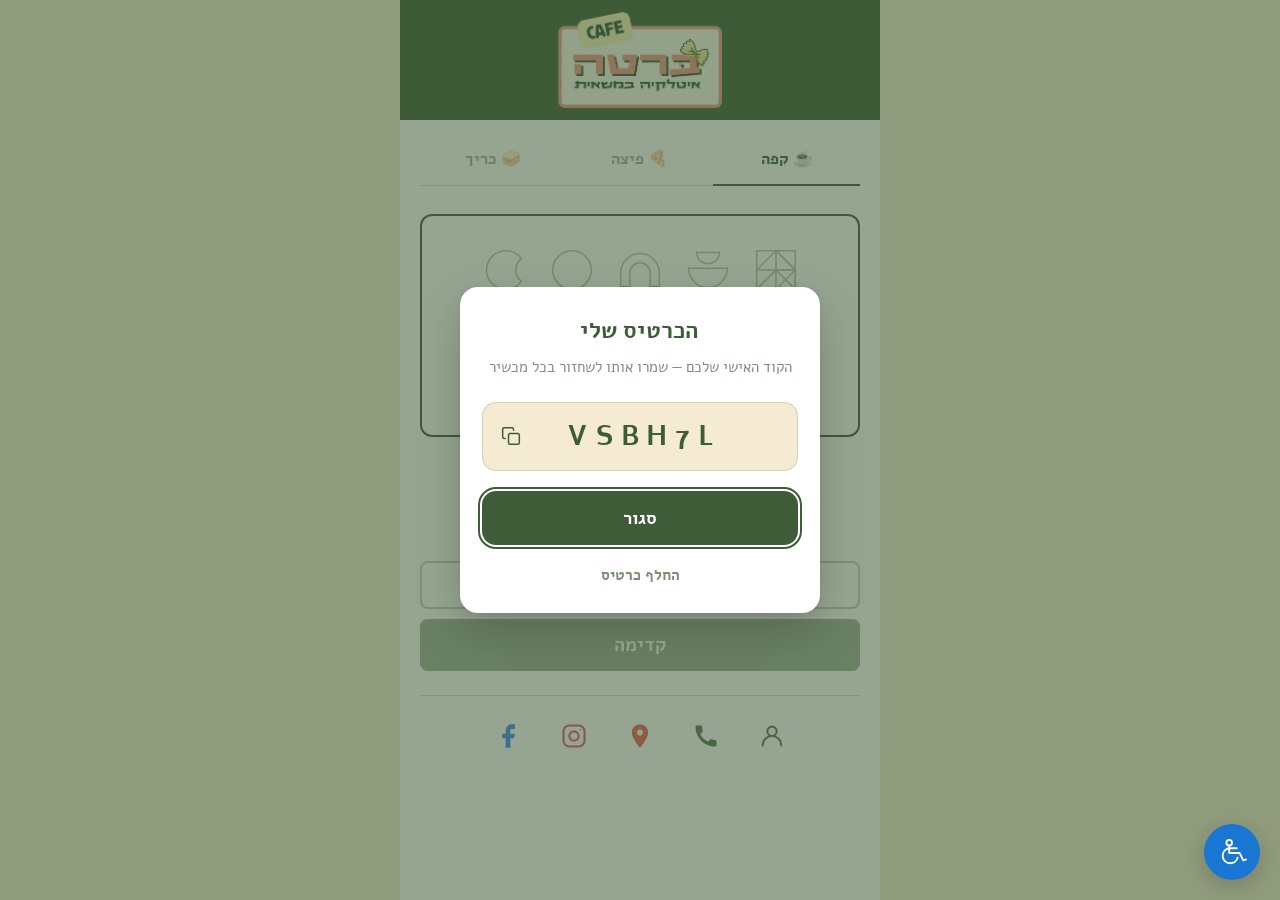
<file: index.html>
<!DOCTYPE html>
<html lang="he" dir="rtl">
<head>
  <meta charset="UTF-8">
  <meta name="viewport" content="width=device-width, initial-scale=1.0">
  <meta name="theme-color" content="#3F5C38">
  <meta name="apple-mobile-web-app-capable" content="yes">
  <meta name="apple-mobile-web-app-status-bar-style" content="default">
  <meta name="apple-mobile-web-app-title" content="קפה ברטה">
  <link rel="manifest" href="assets/manifest.json?v=15">
  <link rel="apple-touch-icon" sizes="180x180" href="assets/apple-touch-icon.png?v=15">
  <link rel="icon" type="image/png" sizes="32x32" href="assets/favicon.png?v=15">
  <link rel="preconnect" href="https://fonts.googleapis.com">
  <link rel="preconnect" href="https://fonts.gstatic.com" crossorigin>
  <link href="https://fonts.googleapis.com/css2?family=Alef:wght@400;700&display=swap" rel="stylesheet">
  <link rel="stylesheet" href="src/style.css?v=15">
  <script src="src/app.js?v=15" defer></script>
  <title>ברטה - כרטיס ניקוב</title>
</head>
<body>

  <!-- localStorage unavailable error (hidden by default) -->
  <div id="storage-error" class="storage-error hidden">
    <p class="storage-error-he">הדפדפן לא תומך בשמירת נתונים. נסו לפתוח בדפדפן רגיל.</p>
    <p class="storage-error-en">Your browser doesn't support data storage. Please use a regular browser.</p>
  </div>

  <!-- Main app container -->
  <div id="app" class="app-container">

    <!-- Header / Logo -->
    <header class="header">
      <img src="assets/logo.png?v=15" alt="ברטה - Berta" class="header-logo">
    </header>

    <!-- Toast notification -->
    <div id="toast" class="toast hidden" aria-live="polite"></div>

    <!-- Tabs (populated by app.js, RTL order: קפה / פיצה / כריך) -->
    <nav id="tabs-nav" class="tabs" role="tablist" aria-label="בחירת כרטיסייה"></nav>

    <section class="card">
      <div class="card-grid" dir="ltr">
        <svg class="card-svg" viewBox="0 0 300 130" xmlns="http://www.w3.org/2000/svg" aria-label="כרטיס ניקוב">
          <!-- Slots generated dynamically by app.js -->
        </svg>
      </div>
      <p class="card-progress" dir="ltr"><span id="progress-count">0</span> / <span id="progress-total">10</span></p>
    </section>

    <section class="quantity-section">
      <p class="quantity-label">כמה ניקובים?</p>
      <div class="stepper" dir="ltr">
        <button type="button" id="stepper-minus" class="stepper-btn stepper-minus" aria-label="הפחת ניקוב" disabled>-</button>
        <span id="stepper-value" class="stepper-value" aria-live="polite">1</span>
        <button type="button" id="stepper-plus" class="stepper-btn stepper-plus" aria-label="הוסף ניקוב">+</button>
      </div>
    </section>

    <section class="code-section">
      <input
        type="text"
        id="code-input"
        class="code-input"
        dir="ltr"
        inputmode="numeric"
        placeholder="הזינו קוד"
        aria-label="הזינו קוד"
        autocomplete="off"
      >
      <button type="button" id="punch-btn" class="punch-btn" disabled>קדימה</button>
      <div id="status-message" class="status-message hidden" role="status" aria-live="polite"></div>
    </section>

    <!-- Social hub -->
    <hr class="social-separator" aria-hidden="true">
    <nav class="social-hub" aria-label="קישורים חיצוניים" dir="ltr">
      <a class="social-link social-link--facebook"
         href="https://www.facebook.com/p/%D7%91%D7%A8%D7%98%D7%94-%D7%A7%D7%A4%D7%94-%D7%98%D7%91%D7%A2%D7%95%D7%9F-61559582715226/"
         target="_blank" rel="noopener" aria-label="Facebook">
        <svg viewBox="0 0 24 24" fill="currentColor" aria-hidden="true">
          <path d="M18 2h-3a5 5 0 0 0-5 5v3H7v4h3v8h4v-8h3l1-4h-4V7a1 1 0 0 1 1-1h3z"/>
        </svg>
      </a>
      <a class="social-link social-link--instagram"
         href="https://www.instagram.com/bertacoffetivon/"
         target="_blank" rel="noopener" aria-label="Instagram">
        <svg viewBox="0 0 24 24" fill="none" stroke="currentColor" stroke-width="1.8" stroke-linecap="round" stroke-linejoin="round" aria-hidden="true">
          <rect x="3" y="3" width="18" height="18" rx="5"/>
          <circle cx="12" cy="12" r="4"/>
          <circle cx="17.5" cy="6.5" r="0.6" fill="currentColor" stroke="none"/>
        </svg>
      </a>
      <a class="social-link social-link--maps"
         href="https://maps.app.goo.gl/YEcjKC9eT5NTqfX26"
         target="_blank" rel="noopener" aria-label="Google Maps">
        <svg viewBox="0 0 24 24" fill="currentColor" aria-hidden="true">
          <path d="M12 2C8.13 2 5 5.13 5 9c0 5.25 7 13 7 13s7-7.75 7-13c0-3.87-3.13-7-7-7zm0 9.5a2.5 2.5 0 1 1 0-5 2.5 2.5 0 0 1 0 5z"/>
        </svg>
      </a>
      <a class="social-link social-link--phone"
         href="tel:0553181113" aria-label="התקשרו">
        <svg viewBox="0 0 24 24" fill="currentColor" aria-hidden="true">
          <path d="M20.01 15.38c-1.23 0-2.42-.2-3.53-.56-.35-.12-.74-.03-1.01.24l-1.57 1.97c-2.83-1.35-5.48-3.9-6.89-6.83l1.95-1.66c.27-.28.35-.67.24-1.02-.37-1.11-.56-2.3-.56-3.53 0-.54-.45-.99-.99-.99H4.19C3.65 3 3 3.24 3 3.99 3 13.28 10.73 21 20.01 21c.71 0 .99-.63.99-1.18v-3.45c0-.54-.45-.99-.99-.99z"/>
        </svg>
      </a>
      <button type="button" id="account-btn" class="social-link social-link--account" aria-label="הכרטיס שלי">
        <svg viewBox="0 0 24 24" fill="none" stroke="currentColor" stroke-width="1.8" stroke-linecap="round" stroke-linejoin="round" aria-hidden="true">
          <circle cx="12" cy="8" r="4"/>
          <path d="M4 20c0-4.4 3.6-8 8-8s8 3.6 8 8"/>
        </svg>
      </button>
    </nav>

  </div>

  <!-- Code modal (my-card / restore / override-confirm). Content rendered by JS. -->
  <div id="code-modal" class="modal-overlay" role="dialog" aria-modal="true" aria-labelledby="modal-title">
    <div class="modal-card"></div>
  </div>

  <!-- Celebration overlay (hidden by default) -->
  <div id="celebration" class="celebration-overlay" role="dialog" aria-modal="true" aria-labelledby="celebration-title">
    <div class="confetti-container">
      <div class="confetti confetti-diamond"></div>
      <div class="confetti confetti-circle"></div>
      <div class="confetti confetti-hexagon"></div>
      <div class="confetti confetti-triangle"></div>
      <div class="confetti confetti-square"></div>
      <div class="confetti confetti-diamond"></div>
      <div class="confetti confetti-circle"></div>
      <div class="confetti confetti-hexagon"></div>
      <div class="confetti confetti-triangle"></div>
      <div class="confetti confetti-square"></div>
      <div class="confetti confetti-diamond"></div>
      <div class="confetti confetti-circle"></div>
      <div class="confetti confetti-hexagon"></div>
      <div class="confetti confetti-triangle"></div>
      <div class="confetti confetti-square"></div>
      <div class="confetti confetti-diamond"></div>
      <div class="confetti confetti-circle"></div>
      <div class="confetti confetti-hexagon"></div>
      <div class="confetti confetti-triangle"></div>
      <div class="confetti confetti-square"></div>
      <div class="confetti confetti-diamond"></div>
      <div class="confetti confetti-circle"></div>
      <div class="confetti confetti-hexagon"></div>
      <div class="confetti confetti-triangle"></div>
      <div class="confetti confetti-square"></div>
      <div class="confetti confetti-diamond"></div>
      <div class="confetti confetti-circle"></div>
      <div class="confetti confetti-hexagon"></div>
      <div class="confetti confetti-triangle"></div>
      <div class="confetti confetti-square"></div>
    </div>
    <div class="celebration-content">
      <h2 id="celebration-title" class="celebration-line1"></h2>
      <button type="button" id="celebration-close" class="celebration-close-btn">כרטיסיה חדשה</button>
    </div>
  </div>

  <!-- Negishut accessibility widget — IS 5568 / WCAG 2.0 AA -->
  <!-- Config must be set BEFORE the widget script loads -->
  <script>
    window.NegishutConfig = {
      position:         "bottom-right",
      businessName:     "קפה ברטה",
      knownLimitations: "",
      coordinator: {
        name:  "דניאל הדר",
        email: "bakbukimleyadhapah@gmail.com",
        phone: ""
      }
    };
  </script>
  <link rel="stylesheet" href="vendor/negishut/negishut.css?v=8593dd0b">
  <script src="vendor/negishut/negishut.js?v=8593dd0b" defer></script>
</body>
</html>
</file>
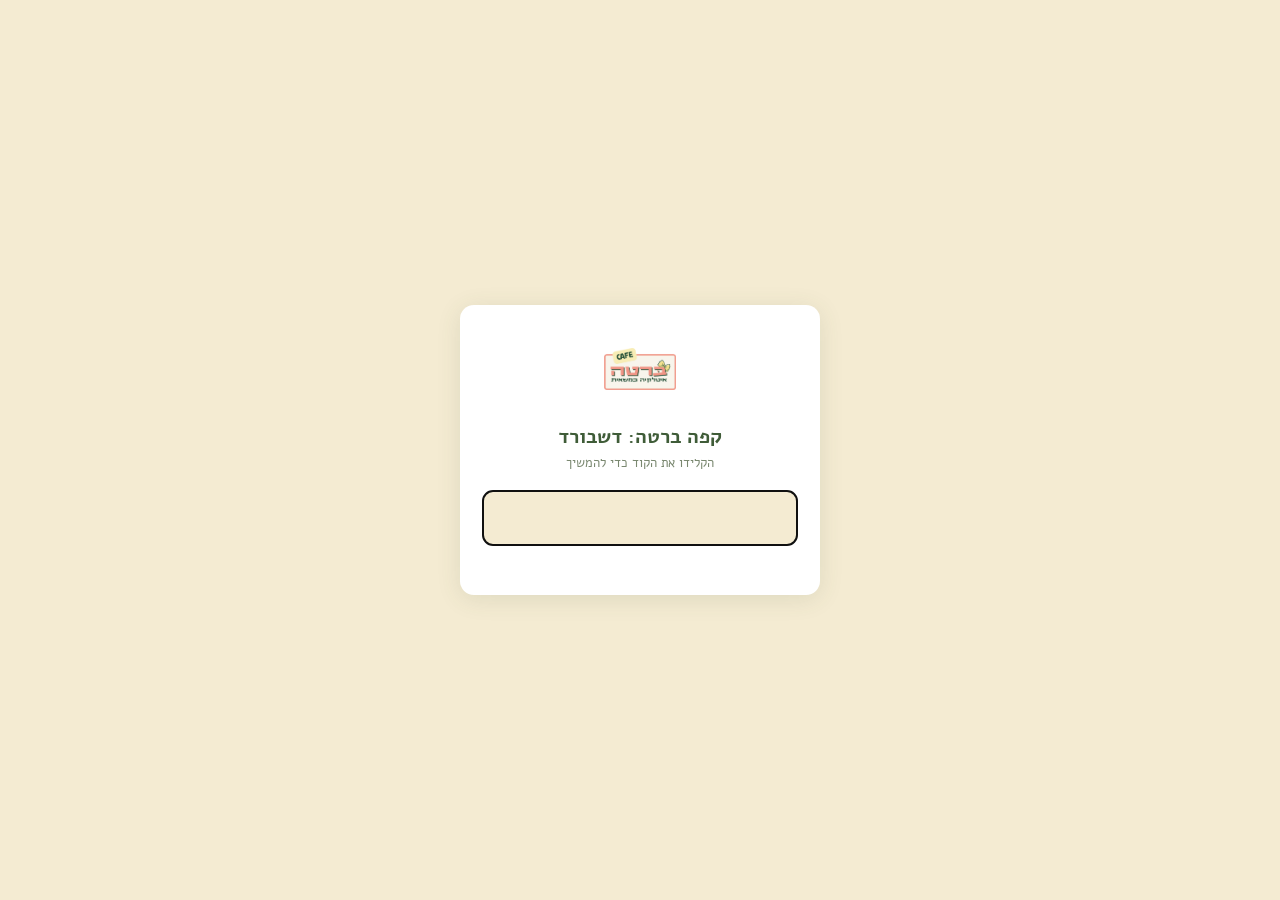
<file: dashboard/index.html>
<!doctype html>
<html lang="he" dir="rtl">
<head>
  <meta charset="utf-8">
  <meta name="viewport" content="width=device-width,initial-scale=1,viewport-fit=cover">
  <meta name="robots" content="noindex,nofollow">
  <title>קפה ברטה: דשבורד</title>
  <link rel="icon" href="../assets/favicon.png?v=15" type="image/png">
  <link rel="apple-touch-icon" href="../assets/apple-touch-icon.png?v=15">
  <link href="https://fonts.googleapis.com/css2?family=Alef:wght@400;700&display=swap" rel="stylesheet">
  <style>
    :root {
      --brand: rgb(63, 92, 56);
      --brand-soft: rgba(63, 92, 56, 0.08);
      --brand-line: rgba(63, 92, 56, 0.18);
      --bg: #F4EBD2;
      --card: #FFFFFF;
      --muted: #7a8870;
      --accent: #B5C2A8;
      --error: #C0392B;
      --radius: 14px;
      --radius-sm: 10px;
      --font: 'Alef', -apple-system, BlinkMacSystemFont, "Segoe UI", Roboto, "Helvetica Neue", Arial, sans-serif;
    }
    * { box-sizing: border-box; }
    html, body { margin: 0; padding: 0; }
    body {
      font-family: var(--font);
      background: var(--bg);
      color: var(--brand);
      min-height: 100vh;
      -webkit-font-smoothing: antialiased;
      padding-bottom: env(safe-area-inset-bottom);
    }

    /* Layout */
    .wrap { max-width: 640px; margin: 0 auto; padding: 20px 16px 32px; }
    header.top {
      display: flex; align-items: center; gap: 12px;
      padding: 4px 0 16px;
    }
    header.top img { width: 40px; height: 40px; object-fit: contain; }
    header.top h1 {
      font-size: 20px; font-weight: 700; margin: 0;
      letter-spacing: -0.01em;
    }
    header.top .sub { font-size: 13px; color: var(--muted); margin-top: 1px; }

    /* Date controls */
    .controls {
      background: var(--card);
      border-radius: var(--radius);
      padding: 14px;
      box-shadow: 0 1px 0 var(--brand-line);
      margin-bottom: 14px;
    }
    .range {
      display: grid;
      grid-template-columns: 1fr 1fr;
      gap: 10px;
    }
    .field { display: flex; flex-direction: column; gap: 4px; }
    .field label { font-size: 12px; color: var(--muted); }
    .field input[type=date] {
      font-family: var(--font);
      font-size: 15px;
      color: var(--brand);
      padding: 10px 12px;
      border: 1px solid var(--brand-line);
      border-radius: var(--radius-sm);
      background: var(--bg);
      width: 100%;
    }
    .field input[type=date]:focus { outline: 2px solid var(--brand); outline-offset: -1px; }
    .presets {
      display: flex; flex-wrap: wrap; gap: 6px; margin-top: 10px;
    }
    .preset {
      font-family: var(--font);
      font-size: 13px;
      color: var(--brand);
      background: var(--brand-soft);
      border: 1px solid transparent;
      border-radius: 999px;
      padding: 6px 12px;
      cursor: pointer;
    }
    .preset:hover { border-color: var(--brand-line); }
    .preset.active { background: var(--brand); color: var(--card); }

    /* Refresh */
    .refresh {
      width: 100%;
      margin-top: 12px;
      font-family: var(--font);
      font-size: 16px; font-weight: 700;
      color: var(--card);
      background: var(--brand);
      border: 0;
      border-radius: var(--radius-sm);
      padding: 14px 16px;
      cursor: pointer;
      display: inline-flex; align-items: center; justify-content: center; gap: 10px;
      transition: transform .08s ease, opacity .2s ease;
      min-height: 50px;
    }
    .refresh:active { transform: scale(0.99); }
    .refresh[disabled] { opacity: 0.7; cursor: progress; }
    .spinner {
      display: inline-block;
      width: 18px; height: 18px; border-radius: 50%;
      border: 2.5px solid rgba(255,255,255,0.35);
      border-top-color: #fff;
      animation: spin .9s linear infinite;
      vertical-align: middle;
      flex-shrink: 0;
    }
    @keyframes spin { to { transform: rotate(360deg); } }

    /* Stats */
    .section-title {
      font-size: 13px; font-weight: 700;
      color: var(--muted);
      text-transform: uppercase;
      letter-spacing: 0.06em;
      margin: 18px 4px 8px;
    }
    .grid {
      display: grid;
      grid-template-columns: 1fr;
      gap: 10px;
    }
    .grid.split { grid-template-columns: 1fr 1fr 1fr; }
    .card {
      background: var(--card);
      border-radius: var(--radius);
      padding: 16px 14px;
      box-shadow: 0 1px 0 var(--brand-line);
      position: relative;
    }
    .card .label {
      font-size: 13px; color: var(--muted);
      display: flex; align-items: center; gap: 6px;
    }
    .card .value {
      font-size: 32px; font-weight: 700;
      margin-top: 6px;
      letter-spacing: -0.02em;
      font-variant-numeric: tabular-nums;
    }
    .card.big .value { font-size: 42px; }
    .card .emoji { font-size: 18px; }
    .card.skeleton .value { color: transparent; background: var(--brand-soft); border-radius: 6px; min-height: 38px; }
    .card.skeleton.big .value { min-height: 48px; }

    .footer {
      text-align: center;
      font-size: 12px;
      color: var(--muted);
      margin-top: 18px;
      min-height: 1.4em;
    }
    .footer.error { color: var(--error); }

    /* Password gate */
    .gate {
      position: fixed; inset: 0;
      background: var(--bg);
      display: flex; align-items: center; justify-content: center;
      z-index: 100;
      padding: 24px;
    }
    .gate.hidden { display: none; }
    .gate-card {
      background: var(--card);
      border-radius: var(--radius);
      padding: 28px 22px;
      width: 100%; max-width: 360px;
      text-align: center;
      box-shadow: 0 4px 24px rgba(63, 92, 56, 0.12);
    }
    .gate-card img { width: 72px; height: 72px; object-fit: contain; margin-bottom: 12px; }
    .gate-card h2 { margin: 0 0 4px; font-size: 20px; }
    .gate-card .hint { font-size: 13px; color: var(--muted); margin: 0 0 18px; }
    .gate-card input {
      font-family: var(--font);
      font-size: 22px;
      letter-spacing: 0.4em;
      text-align: center;
      width: 100%;
      padding: 12px;
      border: 1px solid var(--brand-line);
      border-radius: var(--radius-sm);
      color: var(--brand);
      background: var(--bg);
      direction: ltr;
    }
    .gate-card input.error { border-color: var(--error); animation: shake .35s ease; }
    @keyframes shake {
      10%,90% { transform: translateX(-2px); }
      20%,80% { transform: translateX(3px); }
      30%,50%,70% { transform: translateX(-5px); }
      40%,60% { transform: translateX(5px); }
    }
    .gate-card .err-msg { color: var(--error); font-size: 13px; margin-top: 8px; min-height: 1em; }

    @media (min-width: 520px) {
      .grid.split { grid-template-columns: 1fr 1fr 1fr; }
    }
  </style>
</head>
<body>

  <!-- Password gate -->
  <div class="gate" id="gate">
    <div class="gate-card">
      <img src="../assets/logo.png?v=15" alt="ברטה">
      <h2>קפה ברטה: דשבורד</h2>
      <p class="hint">הקלידו את הקוד כדי להמשיך</p>
      <input id="gate-input" type="password" inputmode="numeric" pattern="[0-9]*" autocomplete="off" maxlength="6" aria-label="קוד גישה">
      <div class="err-msg" id="gate-err"></div>
    </div>
  </div>

  <main class="wrap" id="app" aria-hidden="true">
    <header class="top">
      <img src="../assets/logo.png?v=15" alt="">
      <div>
        <h1>קפה ברטה: דשבורד</h1>
        <div class="sub">נתוני שימוש בכרטיסיה</div>
      </div>
    </header>

    <section class="controls">
      <div class="range">
        <div class="field">
          <label for="from">מתאריך</label>
          <input type="date" id="from">
        </div>
        <div class="field">
          <label for="to">עד תאריך</label>
          <input type="date" id="to">
        </div>
      </div>
      <div class="presets" role="group" aria-label="טווחי תאריך מהירים">
        <button class="preset" data-preset="today">היום</button>
        <button class="preset" data-preset="week">7 ימים</button>
        <button class="preset" data-preset="month">30 ימים</button>
        <button class="preset" data-preset="ytd">מתחילת השנה</button>
        <button class="preset" data-preset="all">הכל</button>
      </div>
      <button class="refresh" id="refresh">
        <span id="refresh-label">רענן נתונים</span>
      </button>
    </section>

    <div class="section-title">סריקות QR</div>
    <div class="grid">
      <div class="card big skeleton" id="card-scans">
        <div class="label"><span class="emoji">📱</span> סריקות</div>
        <div class="value" id="v-scans">—</div>
      </div>
    </div>

    <div class="section-title">ניקובים</div>
    <div class="grid split">
      <div class="card skeleton" id="card-p-coffee">
        <div class="label"><span class="emoji">☕</span> קפה</div>
        <div class="value" id="v-p-coffee">—</div>
      </div>
      <div class="card skeleton" id="card-p-pizza">
        <div class="label"><span class="emoji">🍕</span> פיצה</div>
        <div class="value" id="v-p-pizza">—</div>
      </div>
      <div class="card skeleton" id="card-p-sandwich">
        <div class="label"><span class="emoji">🥪</span> כריך</div>
        <div class="value" id="v-p-sandwich">—</div>
      </div>
    </div>

    <div class="section-title">מתנות שמומשו</div>
    <div class="grid split">
      <div class="card skeleton" id="card-f-coffee">
        <div class="label"><span class="emoji">☕</span> קפה</div>
        <div class="value" id="v-f-coffee">—</div>
      </div>
      <div class="card skeleton" id="card-f-pizza">
        <div class="label"><span class="emoji">🍕</span> פיצה</div>
        <div class="value" id="v-f-pizza">—</div>
      </div>
      <div class="card skeleton" id="card-f-sandwich">
        <div class="label"><span class="emoji">🥪</span> כריך</div>
        <div class="value" id="v-f-sandwich">—</div>
      </div>
    </div>

    <div class="footer" id="footer">&nbsp;</div>
  </main>

  <script>
    // ----- config -----
    var BACKEND_URL = "https://script.google.com/macros/s/AKfycbyvkDbeA-uzOBYRHTM_sHoBgVx2YkAcWWLfVy_azEnVlJnxBMv_YmT5INd0BJEWxiV6rA/exec";
    var PASSCODE = "2552";
    var GATE_KEY = "berta_dashboard_unlocked";

    // ----- gate -----
    var gateEl = document.getElementById("gate");
    var gateInput = document.getElementById("gate-input");
    var gateErr = document.getElementById("gate-err");
    var appEl = document.getElementById("app");

    function unlock() {
      try { sessionStorage.setItem(GATE_KEY, "1"); } catch (e) {}
      gateEl.classList.add("hidden");
      appEl.setAttribute("aria-hidden", "false");
      setDefaultRange();
      load();
    }

    function tryUnlock(val) {
      if (val === PASSCODE) {
        unlock();
        return true;
      }
      gateInput.classList.remove("error");
      void gateInput.offsetWidth;
      gateInput.classList.add("error");
      gateErr.textContent = "קוד שגוי";
      gateInput.select();
      return false;
    }

    gateInput.addEventListener("input", function () {
      gateErr.textContent = "";
      if (gateInput.value.length >= PASSCODE.length) {
        if (!tryUnlock(gateInput.value)) {
          // keep value for visibility; user retries on next input
        }
      }
    });
    gateInput.addEventListener("keydown", function (e) {
      if (e.key === "Enter") tryUnlock(gateInput.value);
    });

    try {
      if (sessionStorage.getItem(GATE_KEY) === "1") unlock();
      else setTimeout(function () { gateInput.focus(); }, 50);
    } catch (e) {
      setTimeout(function () { gateInput.focus(); }, 50);
    }

    // ----- date helpers -----
    function ymd(d) {
      var m = d.getMonth() + 1;
      var day = d.getDate();
      return d.getFullYear() + "-" + (m < 10 ? "0" + m : m) + "-" + (day < 10 ? "0" + day : day);
    }
    function setRange(from, to) {
      document.getElementById("from").value = ymd(from);
      document.getElementById("to").value   = ymd(to);
    }
    function setDefaultRange() {
      var t = new Date();
      var start = new Date(t.getFullYear(), 0, 1);
      setRange(start, t);
      markActivePreset("ytd");
    }
    function markActivePreset(key) {
      var btns = document.querySelectorAll(".preset");
      for (var i = 0; i < btns.length; i++) {
        btns[i].classList.toggle("active", btns[i].getAttribute("data-preset") === key);
      }
    }

    document.querySelectorAll(".preset").forEach(function (btn) {
      btn.addEventListener("click", function () {
        var key = btn.getAttribute("data-preset");
        var t = new Date();
        var to = new Date(t.getFullYear(), t.getMonth(), t.getDate());
        var from;
        if (key === "today")      from = new Date(to);
        else if (key === "week")  { from = new Date(to); from.setDate(from.getDate() - 6); }
        else if (key === "month") { from = new Date(to); from.setDate(from.getDate() - 29); }
        else if (key === "ytd")   from = new Date(t.getFullYear(), 0, 1);
        else if (key === "all")   from = new Date(2025, 0, 1);
        setRange(from, to);
        markActivePreset(key);
        load();
      });
    });

    // Manual date changes clear the active preset
    ["from", "to"].forEach(function (id) {
      document.getElementById(id).addEventListener("change", function () {
        markActivePreset("");
      });
    });

    // ----- data -----
    var refreshBtn = document.getElementById("refresh");
    var refreshLabel = document.getElementById("refresh-label");
    var footer = document.getElementById("footer");

    var CARDS = [
      ["card-scans",     "v-scans",      function (d) { return d.scans; }],
      ["card-p-coffee",  "v-p-coffee",   function (d) { return d.punches.coffee; }],
      ["card-p-pizza",   "v-p-pizza",    function (d) { return d.punches.pizza; }],
      ["card-p-sandwich","v-p-sandwich", function (d) { return d.punches.sandwich; }],
      ["card-f-coffee",  "v-f-coffee",   function (d) { return d.freebies.coffee; }],
      ["card-f-pizza",   "v-f-pizza",    function (d) { return d.freebies.pizza; }],
      ["card-f-sandwich","v-f-sandwich", function (d) { return d.freebies.sandwich; }]
    ];

    function setSkeleton(on) {
      CARDS.forEach(function (c) {
        var card = document.getElementById(c[0]);
        card.classList.toggle("skeleton", on);
      });
    }

    function setLoading(on) {
      refreshBtn.disabled = on;
      if (on) {
        refreshLabel.innerHTML = '<span class="spinner" aria-hidden="true"></span> טוען…';
        footer.classList.remove("error");
        footer.textContent = "מושך נתונים מהשרת…";
      } else {
        refreshLabel.textContent = "רענן נתונים";
      }
    }

    function render(data) {
      CARDS.forEach(function (c) {
        document.getElementById(c[0]).classList.remove("skeleton");
        document.getElementById(c[1]).textContent = formatNum(c[2](data));
      });
      var now = new Date();
      footer.classList.remove("error");
      var timeStr = now.toLocaleTimeString("he-IL", { hour: "2-digit", minute: "2-digit" });
      var dateStr = now.toLocaleDateString("he-IL", { day: "2-digit", month: "2-digit", year: "numeric" });
      footer.textContent = "עודכן ב-" + timeStr + ", " + dateStr;
    }

    function formatNum(n) {
      if (typeof n !== "number" || !isFinite(n)) return "—";
      return n.toLocaleString("he-IL");
    }

    function showError(msg) {
      footer.classList.add("error");
      footer.textContent = "שגיאה: " + msg;
      setSkeleton(false);
      CARDS.forEach(function (c) {
        document.getElementById(c[1]).textContent = "—";
      });
    }

    function load() {
      var from = document.getElementById("from").value;
      var to   = document.getElementById("to").value;
      if (!from || !to) { showError("חסר טווח תאריכים"); return; }
      if (from > to)    { showError("תאריך התחלה אחרי תאריך הסיום"); return; }

      setLoading(true);
      setSkeleton(true);

      var url = BACKEND_URL + "?action=report&from=" + encodeURIComponent(from) + "&to=" + encodeURIComponent(to);
      fetch(url, { method: "GET" })
        .then(function (r) { return r.json(); })
        .then(function (data) {
          setLoading(false);
          if (!data || !data.ok) {
            showError((data && data.error) || "תשובת שרת לא תקינה");
            return;
          }
          render(data);
        })
        .catch(function (err) {
          setLoading(false);
          showError(err && err.message ? err.message : "תקלת רשת");
        });
    }

    refreshBtn.addEventListener("click", load);
  </script>
</body>
</html>
</file>
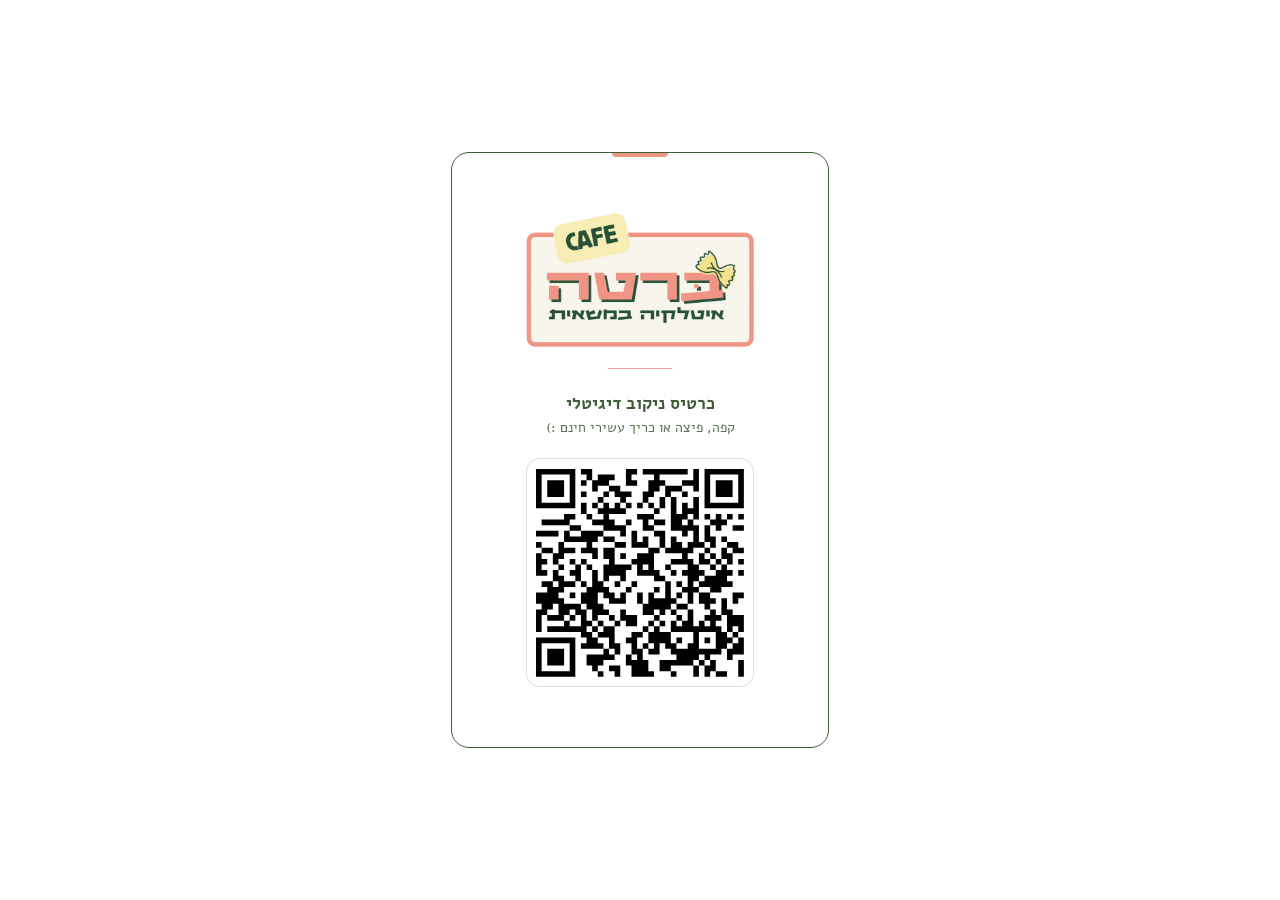
<file: qr-card/qr-code-print.html>
<!DOCTYPE html>
<html lang="he" dir="rtl" data-theme="default">
<head>
  <meta charset="UTF-8">
  <title>קפה ברטה — QR (print)</title>
  <link rel="preconnect" href="https://fonts.googleapis.com">
  <link rel="preconnect" href="https://fonts.gstatic.com" crossorigin>
  <link href="https://fonts.googleapis.com/css2?family=Alef:wght@400;700&display=swap" rel="stylesheet">

  <!--
    Print-ready version of qr-code.html.
    QR is inlined as vector SVG so the resulting PDF is fully vector
    (only the brand logo PNG is raster — no SVG version exists in assets/).

    Three colour variants, selected via ?theme=… query string:
      default      → white card on white page
      cream-card   → cream card on white page
      cream-bg     → white card on cream page

    Build all three PDFs at once:
      ./build-pdfs.sh

    Regenerate the QR SVG (only if the URL ever changes):
      python3 -c "
      import qrcode, io
      from qrcode.image.svg import SvgPathImage
      qr = qrcode.QRCode(error_correction=qrcode.constants.ERROR_CORRECT_H, box_size=10, border=0)
      qr.add_data('https://berta-cafe.danielhadar.com/?ref=qr')
      qr.make(fit=True)
      buf = io.BytesIO(); qr.make_image(image_factory=SvgPathImage).save(buf)
      print(buf.getvalue().decode())
      "
    Then paste the <svg>...</svg> block below into #qr-container.
  -->

  <script>
    // Theme selector — runs synchronously before paint
    (function () {
      var t = new URLSearchParams(location.search).get('theme');
      if (t) document.documentElement.setAttribute('data-theme', t);
    })();
  </script>

  <style>
    :root {
      --green: #3F5C38;
      --coral: #EA9580;
      --cream: #F4EBD2;
      --font: 'Alef', -apple-system, BlinkMacSystemFont, "Segoe UI", Roboto, sans-serif;
    }

    @page { size: A4 portrait; margin: 0; }

    /* Theme variants — see header comment for query-string usage. */
    html[data-theme="cream-card"] .qr-card { background: var(--cream); }
    html[data-theme="cream-bg"] body { background: var(--cream); }

    *, *::before, *::after { box-sizing: border-box; margin: 0; padding: 0; }

    html, body { width: 100%; height: 100%; }

    body {
      font-family: var(--font);
      font-weight: 700;
      background: #FFFFFF;
      display: flex;
      justify-content: center;
      align-items: center;
      min-height: 100vh;
      -webkit-print-color-adjust: exact;
      print-color-adjust: exact;
    }

    .qr-card {
      background: #FFFFFF;
      border: 1.5px solid var(--green);
      border-radius: 18px;
      padding: 1.4cm 1.2cm 1.6cm;
      text-align: center;
      width: 10cm;
      position: relative;
    }

    .qr-card::before {
      content: "";
      position: absolute;
      top: 0;
      left: 50%;
      transform: translateX(-50%);
      width: 56px;
      height: 4px;
      border-radius: 0 0 4px 4px;
      background: var(--coral);
    }

    .brand-logo {
      display: block;
      width: 80%;
      max-width: 6.4cm;
      height: auto;
      margin: 0.2cm auto 0.4cm;
    }

    .divider {
      width: 64px;
      height: 1px;
      background: var(--coral);
      opacity: 0.85;
      margin: 0.55cm auto 0.6cm;
    }

    .qr-title {
      font-size: 13pt;
      font-weight: 700;
      color: var(--green);
      margin-bottom: 0.1cm;
    }

    .qr-subtitle {
      font-size: 10.5pt;
      font-weight: 400;
      color: var(--green);
      opacity: 0.85;
      margin-bottom: 0.55cm;
    }

    #qr-container {
      display: flex;
      justify-content: center;
      padding: 0.25cm;
      background: #FFFFFF;
      border-radius: 14px;
      border: 1px solid rgba(63, 92, 56, 0.18);
      width: fit-content;
      margin: 0 auto;
    }

    #qr-container svg {
      display: block;
      width: 5.5cm;
      height: 5.5cm;
    }
  </style>
</head>
<body>

  <div class="qr-card">
    <img src="../assets/logo.png?v=15" alt="קפה ברטה" class="brand-logo">

    <div class="divider"></div>

    <p class="qr-title">כרטיס ניקוב דיגיטלי</p>
    <p class="qr-subtitle">קפה, פיצה או כריך עשירי חינם :)</p>

    <div id="qr-container"><svg width="37mm" height="37mm" version="1.1" viewBox="0 0 37 37" xmlns="http://www.w3.org/2000/svg"><path d="M0,0H1V1H0zM1,0H2V1H1zM2,0H3V1H2zM3,0H4V1H3zM4,0H5V1H4zM5,0H6V1H5zM6,0H7V1H6zM8,0H9V1H8zM9,0H10V1H9zM16,0H17V1H16zM17,0H18V1H17zM19,0H20V1H19zM20,0H21V1H20zM21,0H22V1H21zM22,0H23V1H22zM23,0H24V1H23zM24,0H25V1H24zM25,0H26V1H25zM26,0H27V1H26zM28,0H29V1H28zM30,0H31V1H30zM31,0H32V1H31zM32,0H33V1H32zM33,0H34V1H33zM34,0H35V1H34zM35,0H36V1H35zM36,0H37V1H36zM0,1H1V2H0zM6,1H7V2H6zM9,1H10V2H9zM11,1H12V2H11zM12,1H13V2H12zM13,1H14V2H13zM16,1H17V2H16zM21,1H22V2H21zM28,1H29V2H28zM30,1H31V2H30zM36,1H37V2H36zM0,2H1V3H0zM2,2H3V3H2zM3,2H4V3H3zM4,2H5V3H4zM6,2H7V3H6zM8,2H9V3H8zM10,2H11V3H10zM11,2H12V3H11zM12,2H13V3H12zM16,2H17V3H16zM17,2H18V3H17zM20,2H21V3H20zM21,2H22V3H21zM22,2H23V3H22zM26,2H27V3H26zM27,2H28V3H27zM28,2H29V3H28zM30,2H31V3H30zM32,2H33V3H32zM33,2H34V3H33zM34,2H35V3H34zM36,2H37V3H36zM0,3H1V4H0zM2,3H3V4H2zM3,3H4V4H3zM4,3H5V4H4zM6,3H7V4H6zM10,3H11V4H10zM13,3H14V4H13zM14,3H15V4H14zM20,3H21V4H20zM21,3H22V4H21zM23,3H24V4H23zM24,3H25V4H24zM25,3H26V4H25zM28,3H29V4H28zM30,3H31V4H30zM32,3H33V4H32zM33,3H34V4H33zM34,3H35V4H34zM36,3H37V4H36zM0,4H1V5H0zM2,4H3V5H2zM3,4H4V5H3zM4,4H5V5H4zM6,4H7V5H6zM8,4H9V5H8zM12,4H13V5H12zM14,4H15V5H14zM15,4H16V5H15zM16,4H17V5H16zM19,4H20V5H19zM20,4H21V5H20zM23,4H24V5H23zM26,4H27V5H26zM30,4H31V5H30zM32,4H33V5H32zM33,4H34V5H33zM34,4H35V5H34zM36,4H37V5H36zM0,5H1V6H0zM6,5H7V6H6zM11,5H12V6H11zM15,5H16V6H15zM19,5H20V6H19zM22,5H23V6H22zM24,5H25V6H24zM28,5H29V6H28zM30,5H31V6H30zM36,5H37V6H36zM0,6H1V7H0zM1,6H2V7H1zM2,6H3V7H2zM3,6H4V7H3zM4,6H5V7H4zM5,6H6V7H5zM6,6H7V7H6zM8,6H9V7H8zM10,6H11V7H10zM12,6H13V7H12zM14,6H15V7H14zM16,6H17V7H16zM18,6H19V7H18zM20,6H21V7H20zM22,6H23V7H22zM24,6H25V7H24zM26,6H27V7H26zM28,6H29V7H28zM30,6H31V7H30zM31,6H32V7H31zM32,6H33V7H32zM33,6H34V7H33zM34,6H35V7H34zM35,6H36V7H35zM36,6H37V7H36zM8,7H9V8H8zM11,7H12V8H11zM12,7H13V8H12zM13,7H14V8H13zM14,7H15V8H14zM15,7H16V8H15zM21,7H22V8H21zM24,7H25V8H24zM26,7H27V8H26zM27,7H28V8H27zM28,7H29V8H28zM5,8H6V9H5zM6,8H7V9H6zM9,8H10V9H9zM12,8H13V9H12zM18,8H19V9H18zM19,8H20V9H19zM20,8H21V9H20zM24,8H25V9H24zM25,8H26V9H25zM26,8H27V9H26zM28,8H29V9H28zM30,8H31V9H30zM32,8H33V9H32zM34,8H35V9H34zM36,8H37V9H36zM1,9H2V10H1zM2,9H3V10H2zM3,9H4V10H3zM4,9H5V10H4zM5,9H6V10H5zM10,9H11V10H10zM11,9H12V10H11zM12,9H13V10H12zM13,9H14V10H13zM16,9H17V10H16zM19,9H20V10H19zM21,9H22V10H21zM22,9H23V10H22zM24,9H25V10H24zM25,9H26V10H25zM27,9H28V10H27zM31,9H32V10H31zM32,9H33V10H32zM33,9H34V10H33zM6,10H7V11H6zM7,10H8V11H7zM12,10H13V11H12zM13,10H14V11H13zM14,10H15V11H14zM15,10H16V11H15zM19,10H20V11H19zM20,10H21V11H20zM24,10H25V11H24zM25,10H26V11H25zM26,10H27V11H26zM27,10H28V11H27zM28,10H29V11H28zM30,10H31V11H30zM32,10H33V11H32zM35,10H36V11H35zM36,10H37V11H36zM0,11H1V12H0zM1,11H2V12H1zM2,11H3V12H2zM3,11H4V12H3zM5,11H6V12H5zM8,11H9V12H8zM9,11H10V12H9zM10,11H11V12H10zM11,11H12V12H11zM15,11H16V12H15zM17,11H18V12H17zM21,11H22V12H21zM22,11H23V12H22zM26,11H27V12H26zM28,11H29V12H28zM30,11H31V12H30zM5,12H6V13H5zM6,12H7V13H6zM7,12H8V13H7zM8,12H9V13H8zM9,12H10V13H9zM10,12H11V13H10zM12,12H13V13H12zM13,12H14V13H13zM17,12H18V13H17zM19,12H20V13H19zM22,12H23V13H22zM24,12H25V13H24zM28,12H29V13H28zM30,12H31V13H30zM31,12H32V13H31zM33,12H34V13H33zM0,13H1V14H0zM4,13H5V14H4zM9,13H10V14H9zM14,13H15V14H14zM15,13H16V14H15zM17,13H18V14H17zM18,13H19V14H18zM19,13H20V14H19zM22,13H23V14H22zM24,13H25V14H24zM25,13H26V14H25zM27,13H28V14H27zM28,13H29V14H28zM29,13H30V14H29zM31,13H32V14H31zM34,13H35V14H34zM35,13H36V14H35zM1,14H2V15H1zM2,14H3V15H2zM4,14H5V15H4zM5,14H6V15H5zM6,14H7V15H6zM8,14H9V15H8zM9,14H10V15H9zM10,14H11V15H10zM12,14H13V15H12zM13,14H14V15H13zM20,14H21V15H20zM21,14H22V15H21zM23,14H24V15H23zM24,14H25V15H24zM25,14H26V15H25zM26,14H27V15H26zM27,14H28V15H27zM30,14H31V15H30zM33,14H34V15H33zM35,14H36V15H35zM36,14H37V15H36zM0,15H1V16H0zM3,15H4V16H3zM4,15H5V16H4zM10,15H11V16H10zM12,15H13V16H12zM13,15H14V16H13zM15,15H16V16H15zM18,15H19V16H18zM19,15H20V16H19zM20,15H21V16H20zM26,15H27V16H26zM29,15H30V16H29zM31,15H32V16H31zM33,15H34V16H33zM34,15H35V16H34zM0,16H1V17H0zM1,16H2V17H1zM3,16H4V17H3zM6,16H7V17H6zM8,16H9V17H8zM13,16H14V17H13zM17,16H18V17H17zM18,16H19V17H18zM19,16H20V17H19zM20,16H21V17H20zM24,16H25V17H24zM25,16H26V17H25zM26,16H27V17H26zM27,16H28V17H27zM29,16H30V17H29zM30,16H31V17H30zM32,16H33V17H32zM34,16H35V17H34zM36,16H37V17H36zM0,17H1V18H0zM4,17H5V18H4zM7,17H8V18H7zM9,17H10V18H9zM12,17H13V18H12zM13,17H14V18H13zM14,17H15V18H14zM15,17H16V18H15zM16,17H17V18H16zM18,17H19V18H18zM20,17H21V18H20zM23,17H24V18H23zM27,17H28V18H27zM28,17H29V18H28zM31,17H32V18H31zM33,17H34V18H33zM0,18H1V19H0zM1,18H2V19H1zM3,18H4V19H3zM6,18H7V19H6zM7,18H8V19H7zM10,18H11V19H10zM12,18H13V19H12zM13,18H14V19H13zM14,18H15V19H14zM15,18H16V19H15zM18,18H19V19H18zM19,18H20V19H19zM20,18H21V19H20zM21,18H22V19H21zM24,18H25V19H24zM26,18H27V19H26zM27,18H28V19H27zM28,18H29V19H28zM29,18H30V19H29zM32,18H33V19H32zM33,18H34V19H33zM34,18H35V19H34zM36,18H37V19H36zM3,19H4V20H3zM4,19H5V20H4zM7,19H8V20H7zM10,19H11V20H10zM12,19H13V20H12zM15,19H16V20H15zM21,19H22V20H21zM22,19H23V20H22zM27,19H28V20H27zM28,19H29V20H28zM30,19H31V20H30zM31,19H32V20H31zM32,19H33V20H32zM33,19H34V20H33zM1,20H2V21H1zM2,20H3V21H2zM4,20H5V21H4zM5,20H6V21H5zM6,20H7V21H6zM8,20H9V21H8zM10,20H11V21H10zM11,20H12V21H11zM14,20H15V21H14zM17,20H18V21H17zM23,20H24V21H23zM25,20H26V21H25zM27,20H28V21H27zM29,20H30V21H29zM30,20H31V21H30zM31,20H32V21H31zM32,20H33V21H32zM33,20H34V21H33zM34,20H35V21H34zM2,21H3V22H2zM3,21H4V22H3zM4,21H5V22H4zM9,21H10V22H9zM10,21H11V22H10zM11,21H12V22H11zM12,21H13V22H12zM16,21H17V22H16zM21,21H22V22H21zM23,21H24V22H23zM26,21H27V22H26zM27,21H28V22H27zM28,21H29V22H28zM31,21H32V22H31zM32,21H33V22H32zM0,22H1V23H0zM1,22H2V23H1zM2,22H3V23H2zM3,22H4V23H3zM6,22H7V23H6zM8,22H9V23H8zM9,22H10V23H9zM10,22H11V23H10zM12,22H13V23H12zM13,22H14V23H13zM15,22H16V23H15zM18,22H19V23H18zM20,22H21V23H20zM23,22H24V23H23zM25,22H26V23H25zM27,22H28V23H27zM29,22H30V23H29zM30,22H31V23H30zM35,22H36V23H35zM36,22H37V23H36zM0,23H1V24H0zM1,23H2V24H1zM2,23H3V24H2zM3,23H4V24H3zM4,23H5V24H4zM8,23H9V24H8zM9,23H10V24H9zM10,23H11V24H10zM13,23H14V24H13zM14,23H15V24H14zM15,23H16V24H15zM18,23H19V24H18zM20,23H21V24H20zM21,23H22V24H21zM22,23H23V24H22zM23,23H24V24H23zM24,23H25V24H24zM27,23H28V24H27zM29,23H30V24H29zM30,23H31V24H30zM31,23H32V24H31zM33,23H34V24H33zM35,23H36V24H35zM1,24H2V25H1zM2,24H3V25H2zM4,24H5V25H4zM5,24H6V25H5zM6,24H7V25H6zM7,24H8V25H7zM9,24H10V25H9zM10,24H11V25H10zM11,24H12V25H11zM19,24H20V25H19zM20,24H21V25H20zM21,24H22V25H21zM22,24H23V25H22zM23,24H24V25H23zM25,24H26V25H25zM26,24H27V25H26zM30,24H31V25H30zM33,24H34V25H33zM0,25H1V26H0zM1,25H2V26H1zM4,25H5V26H4zM5,25H6V26H5zM7,25H8V26H7zM8,25H9V26H8zM10,25H11V26H10zM11,25H12V26H11zM12,25H13V26H12zM15,25H16V26H15zM19,25H20V26H19zM20,25H21V26H20zM22,25H23V26H22zM24,25H25V26H24zM27,25H28V26H27zM31,25H32V26H31zM33,25H34V26H33zM34,25H35V26H34zM0,26H1V27H0zM2,26H3V27H2zM3,26H4V27H3zM4,26H5V27H4zM6,26H7V27H6zM8,26H9V27H8zM10,26H11V27H10zM13,26H14V27H13zM15,26H16V27H15zM16,26H17V27H16zM17,26H18V27H17zM21,26H22V27H21zM25,26H26V27H25zM27,26H28V27H27zM30,26H31V27H30zM31,26H32V27H31zM32,26H33V27H32zM34,26H35V27H34zM35,26H36V27H35zM36,26H37V27H36zM0,27H1V28H0zM5,27H6V28H5zM8,27H9V28H8zM9,27H10V28H9zM11,27H12V28H11zM14,27H15V28H14zM16,27H17V28H16zM17,27H18V28H17zM20,27H21V28H20zM22,27H23V28H22zM24,27H25V28H24zM26,27H27V28H26zM27,27H28V28H27zM29,27H30V28H29zM31,27H32V28H31zM34,27H35V28H34zM35,27H36V28H35zM36,27H37V28H36zM0,28H1V29H0zM2,28H3V29H2zM3,28H4V29H3zM4,28H5V29H4zM5,28H6V29H5zM6,28H7V29H6zM7,28H8V29H7zM8,28H9V29H8zM10,28H11V29H10zM12,28H13V29H12zM13,28H14V29H13zM19,28H20V29H19zM21,28H22V29H21zM24,28H25V29H24zM25,28H26V29H25zM26,28H27V29H26zM27,28H28V29H27zM28,28H29V29H28zM29,28H30V29H29zM30,28H31V29H30zM31,28H32V29H31zM32,28H33V29H32zM34,28H35V29H34zM36,28H37V29H36zM8,29H9V30H8zM9,29H10V30H9zM11,29H12V30H11zM12,29H13V30H12zM13,29H14V30H13zM17,29H18V30H17zM18,29H19V30H18zM20,29H21V30H20zM21,29H22V30H21zM22,29H23V30H22zM23,29H24V30H23zM28,29H29V30H28zM32,29H33V30H32zM33,29H34V30H33zM35,29H36V30H35zM0,30H1V31H0zM1,30H2V31H1zM2,30H3V31H2zM3,30H4V31H3zM4,30H5V31H4zM5,30H6V31H5zM6,30H7V31H6zM9,30H10V31H9zM10,30H11V31H10zM13,30H14V31H13zM16,30H17V31H16zM17,30H18V31H17zM20,30H21V31H20zM21,30H22V31H21zM22,30H23V31H22zM23,30H24V31H23zM25,30H26V31H25zM28,30H29V31H28zM30,30H31V31H30zM32,30H33V31H32zM33,30H34V31H33zM34,30H35V31H34zM36,30H37V31H36zM0,31H1V32H0zM6,31H7V32H6zM8,31H9V32H8zM9,31H10V32H9zM10,31H11V32H10zM11,31H12V32H11zM13,31H14V32H13zM14,31H15V32H14zM17,31H18V32H17zM19,31H20V32H19zM21,31H22V32H21zM23,31H24V32H23zM24,31H25V32H24zM27,31H28V32H27zM28,31H29V32H28zM32,31H33V32H32zM33,31H34V32H33zM35,31H36V32H35zM36,31H37V32H36zM0,32H1V33H0zM2,32H3V33H2zM3,32H4V33H3zM4,32H5V33H4zM6,32H7V33H6zM12,32H13V33H12zM14,32H15V33H14zM17,32H18V33H17zM18,32H19V33H18zM20,32H21V33H20zM21,32H22V33H21zM24,32H25V33H24zM25,32H26V33H25zM26,32H27V33H26zM27,32H28V33H27zM28,32H29V33H28zM29,32H30V33H29zM30,32H31V33H30zM31,32H32V33H31zM32,32H33V33H32zM34,32H35V33H34zM35,32H36V33H35zM36,32H37V33H36zM0,33H1V34H0zM2,33H3V34H2zM3,33H4V34H3zM4,33H5V34H4zM6,33H7V34H6zM9,33H10V34H9zM10,33H11V34H10zM11,33H12V34H11zM12,33H13V34H12zM13,33H14V34H13zM16,33H17V34H16zM18,33H19V34H18zM25,33H26V34H25zM26,33H27V34H26zM27,33H28V34H27zM28,33H29V34H28zM30,33H31V34H30zM34,33H35V34H34zM0,34H1V35H0zM2,34H3V35H2zM3,34H4V35H3zM4,34H5V35H4zM6,34H7V35H6zM9,34H10V35H9zM10,34H11V35H10zM11,34H12V35H11zM16,34H17V35H16zM17,34H18V35H17zM18,34H19V35H18zM19,34H20V35H19zM22,34H23V35H22zM23,34H24V35H23zM24,34H25V35H24zM25,34H26V35H25zM26,34H27V35H26zM27,34H28V35H27zM29,34H30V35H29zM31,34H32V35H31zM36,34H37V35H36zM0,35H1V36H0zM6,35H7V36H6zM10,35H11V36H10zM13,35H14V36H13zM14,35H15V36H14zM17,35H18V36H17zM18,35H19V36H18zM19,35H20V36H19zM22,35H23V36H22zM23,35H24V36H23zM28,35H29V36H28zM30,35H31V36H30zM31,35H32V36H31zM36,35H37V36H36zM0,36H1V37H0zM1,36H2V37H1zM2,36H3V37H2zM3,36H4V37H3zM4,36H5V37H4zM5,36H6V37H5zM6,36H7V37H6zM11,36H12V37H11zM14,36H15V37H14zM17,36H18V37H17zM18,36H19V37H18zM19,36H20V37H19zM20,36H21V37H20zM24,36H25V37H24zM28,36H29V37H28zM30,36H31V37H30zM32,36H33V37H32zM33,36H34V37H33zM36,36H37V37H36z" id="qr-path" fill="#000000" fill-opacity="1" fill-rule="nonzero" stroke="none"/></svg></div>
  </div>

</body>
</html>
</file>
<file: src/style.css>
/* ============================================================
   1. CUSTOM PROPERTIES
   ============================================================ */

:root {
  /* Brand colors. If --brand (#3F5C38) or --bg (#F4EBD2) change, also update:
     - <meta name="theme-color"> in index.html
     - "theme_color" / "background_color" in assets/manifest.json */
  --brand: rgb(63, 92, 56);
  --bg: #F4EBD2;

  --slot-empty: #B5C2A8;
  --error-red: #C0392B;
  --gray: #D0D0D0;
  --gray-dark: #999;
  --white: #FFFFFF;
  --radius: 12px;
  --radius-sm: 8px;
  --font-stack: 'Alef', -apple-system, BlinkMacSystemFont, "Segoe UI", Roboto, "Helvetica Neue", Arial, sans-serif;
}

/* ============================================================
   2. RESET / BASE
   ============================================================ */

*, *::before, *::after {
  box-sizing: border-box;
  margin: 0;
  padding: 0;
}

html {
  font-family: var(--font-stack);
  font-size: 16px;
  font-weight: 700;
  -webkit-text-size-adjust: 100%;
}

body {
  background-color: var(--bg);
  color: var(--brand);
  min-height: 100vh;
  min-height: 100dvh;
  display: flex;
  flex-direction: column;
  align-items: center;
}

/* ============================================================
   3. LAYOUT
   ============================================================ */

.app-container {
  width: 100%;
  max-width: 480px;
  min-height: 100vh;
  min-height: 100dvh;
  padding: 0 20px calc(96px + env(safe-area-inset-bottom, 0px));
  display: flex;
  flex-direction: column;
  align-items: center;
  background-color: var(--white);
}

/* ============================================================
   4. HEADER / LOGO
   ============================================================ */

.header {
  width: calc(100% + 40px);
  margin: 0 -20px;
  padding: 12px 20px;
  background-color: var(--brand);
  display: flex;
  align-items: center;
  justify-content: center;
}

.header-logo {
  max-width: 80%;
  height: auto;
  max-height: 96px;
  display: block;
  object-fit: contain;
}

/* ============================================================
   4b. TABS
   ============================================================ */

.tabs {
  width: 100%;
  display: flex;
  border-bottom: 1px solid rgba(63, 92, 56, 0.18);
  margin-top: 14px;
  margin-bottom: 8px;
}

.tab {
  flex: 1;
  padding: 14px 8px;
  border: none;
  background: transparent;
  font-family: var(--font-stack);
  font-size: 1rem;
  font-weight: 700;
  color: rgba(63, 92, 56, 0.5);
  cursor: pointer;
  border-bottom: 2px solid transparent;
  margin-bottom: -1px;
  transition: color 0.15s ease, border-color 0.15s ease;
  -webkit-tap-highlight-color: transparent;
}

.tab:hover { color: rgba(63, 92, 56, 0.8); }

.tab--active {
  color: var(--brand);
  border-bottom-color: var(--brand);
}

/* ============================================================
   5. PUNCH CARD
   ============================================================ */

.card {
  width: 100%;
  background: var(--white);
  border-radius: var(--radius);
  border: 2px solid var(--brand);
  padding: 20px 12px 16px;
  margin-top: 20px;
  margin-bottom: 20px;
}

.card-grid {
  width: 100%;
  display: flex;
  justify-content: center;
}

.card-svg {
  width: 100%;
  max-width: 340px;
  height: auto;
}

.card-progress {
  text-align: center;
  font-size: 1.1rem;
  font-weight: 700;
  color: var(--brand);
  margin-top: 12px;
  letter-spacing: 0.05em;
}

/* ============================================================
   6. SHAPE STATES (filled / empty)
   ============================================================ */

.slot-fill {
  opacity: 0;
  transform-box: fill-box;
  transform-origin: center;
  transform: scale(0);
}

/* Static punched state — used on page load for existing punches */
.slot.punched .slot-fill {
  opacity: 1;
  transform: scale(1);
}

/* Animated punch — used when adding new punches */
.slot.punched.animating .slot-fill {
  animation: punch-fill 0.4s ease-out forwards;
}

/* ============================================================
   7. QUANTITY STEPPER
   ============================================================ */

.quantity-section {
  width: 100%;
  text-align: center;
  margin-bottom: 20px;
}

.quantity-label {
  font-size: 1rem;
  font-weight: 700;
  color: var(--brand);
  margin-bottom: 10px;
}

.stepper {
  display: inline-flex;
  align-items: center;
  border: 2px solid var(--brand);
  border-radius: var(--radius-sm);
  overflow: hidden;
}

.stepper-btn {
  width: 48px;
  height: 48px;
  min-width: 44px;
  min-height: 44px;
  border: none;
  background: var(--white);
  color: var(--brand);
  font-size: 1.4rem;
  font-family: var(--font-stack);
  font-weight: 700;
  cursor: pointer;
  display: flex;
  align-items: center;
  justify-content: center;
  transition: background-color 0.15s ease;
  -webkit-user-select: none;
  user-select: none;
}

.stepper-btn:active:not(:disabled) {
  background-color: rgba(63, 92, 56, 0.08);
}

.stepper-btn:disabled {
  color: var(--gray);
  cursor: default;
  opacity: 0.5;
}

.stepper-minus {
  border-right: 1px solid rgba(63, 92, 56, 0.2);
}

.stepper-plus {
  border-left: 1px solid rgba(63, 92, 56, 0.2);
}

.stepper-value {
  min-width: 48px;
  height: 48px;
  display: flex;
  align-items: center;
  justify-content: center;
  font-size: 1.2rem;
  font-weight: 700;
  color: var(--brand);
  -webkit-user-select: none;
  user-select: none;
}

/* ============================================================
   8. CODE INPUT AREA
   ============================================================ */

.code-section {
  width: 100%;
  margin-bottom: 20px;
  display: flex;
  flex-direction: column;
  gap: 10px;
}

.code-input {
  width: 100%;
  height: 48px;
  padding: 0 14px;
  border: 2px solid rgba(63, 92, 56, 0.3);
  border-radius: var(--radius-sm);
  font-size: 1.1rem;
  font-family: var(--font-stack);
  color: var(--brand);
  background: var(--white);
  outline: none;
  transition: border-color 0.15s ease;
  text-align: center;
}

.code-input::placeholder {
  color: var(--gray-dark);
  opacity: 0.7;
  text-align: center;
}

.code-input:focus {
  border-color: var(--brand);
}

.punch-btn {
  width: 100%;
  height: 52px;
  min-height: 44px;
  border: none;
  border-radius: var(--radius-sm);
  background-color: var(--brand);
  color: var(--white);
  font-size: 1.2rem;
  font-weight: 700;
  font-family: var(--font-stack);
  cursor: pointer;
  transition: opacity 0.15s ease;
}

.punch-btn:disabled {
  opacity: 0.5;
  cursor: default;
}

.punch-btn:active:not(:disabled) {
  opacity: 0.85;
}

.status-message {
  margin-top: 0;
  font-size: 0.9rem;
  min-height: 1.4em;
  text-align: center;
}

.status-message.error {
  color: var(--error-red);
}

/* ============================================================
   8b. SOCIAL HUB
   ============================================================ */

.social-separator {
  width: 100%;
  height: 1px;
  background: rgba(63, 92, 56, 0.18);
  border: none;
  margin: 4px 0 18px;
}

.social-hub {
  width: 100%;
  display: flex;
  justify-content: center;
  align-items: center;
  gap: 22px;
  padding-bottom: 8px;
}

.social-link {
  display: inline-flex;
  align-items: center;
  justify-content: center;
  width: 44px;
  height: 44px;
  text-decoration: none;
  background: transparent;
  border: none;
  opacity: 0.85;
  transition: opacity 0.15s ease, transform 0.12s ease;
  -webkit-tap-highlight-color: transparent;
}

.social-link svg {
  width: 28px;
  height: 28px;
  display: block;
}

.social-link:hover,
.social-link:focus-visible { opacity: 1; }

.social-link:active { transform: scale(0.92); }

.social-link--facebook  { color: #1877F2; }
.social-link--instagram { color: #E1306C; }
.social-link--maps      { color: #EA4335; }
.social-link--phone     { color: var(--brand); }
.social-link--account   { color: var(--brand); }

/* ============================================================
   8c. CODE MODAL (my-card / restore / override-confirm)
   ============================================================ */

.modal-overlay {
  position: fixed;
  inset: 0;
  background: rgba(63, 92, 56, 0.55);
  z-index: 90;
  display: flex;
  align-items: center;
  justify-content: center;
  padding: 24px;
  opacity: 0;
  visibility: hidden;
  pointer-events: none;
  transition: opacity 0.2s ease, visibility 0.2s ease;
}

.modal-overlay.visible {
  opacity: 1;
  visibility: visible;
  pointer-events: auto;
}

.modal-card {
  background: var(--white);
  border-radius: 18px;
  padding: 28px 22px 18px;
  width: 100%;
  max-width: 360px;
  box-shadow: 0 18px 48px rgba(0, 0, 0, 0.18), 0 2px 6px rgba(0, 0, 0, 0.08);
  transform: translateY(10px) scale(0.97);
  opacity: 0;
  transition: transform 0.22s cubic-bezier(0.2, 0.9, 0.3, 1.2), opacity 0.18s ease;
}

.modal-overlay.visible .modal-card {
  transform: translateY(0) scale(1);
  opacity: 1;
}

.modal-title {
  font-size: 1.45rem;
  font-weight: 700;
  color: var(--brand);
  text-align: center;
  margin-bottom: 10px;
  letter-spacing: 0.01em;
}

.modal-subtitle {
  font-size: 0.95rem;
  font-weight: 400;
  color: var(--brand);
  text-align: center;
  opacity: 0.68;
  line-height: 1.55;
  margin-bottom: 22px;
  padding: 0 4px;
}

.code-display {
  position: relative;
  background: var(--bg);
  border: 1.5px solid rgba(63, 92, 56, 0.18);
  border-radius: 14px;
  padding: 18px 56px;
  margin-bottom: 20px;
  direction: ltr;
}

.code-display .icon-btn {
  position: absolute;
  left: 8px;
  top: 50%;
  transform: translateY(-50%);
}

.code-display-value {
  text-align: center;
  font-size: 1.75rem;
  font-weight: 700;
  letter-spacing: 0.28em;
  color: var(--brand);
  padding-left: 0.28em; /* offset letter-spacing so the visual center aligns with the box */
  font-feature-settings: "tnum";
  line-height: 1.1;
}

.icon-btn {
  width: 40px;
  height: 40px;
  border: none;
  background: transparent;
  border-radius: 10px;
  color: var(--brand);
  cursor: pointer;
  display: inline-flex;
  align-items: center;
  justify-content: center;
  transition: background-color 0.15s ease, transform 0.12s ease;
  flex: 0 0 auto;
  -webkit-tap-highlight-color: transparent;
}

.icon-btn:hover  { background-color: rgba(63, 92, 56, 0.06); }
.icon-btn:active { background-color: rgba(63, 92, 56, 0.12); transform: scale(0.94); }

.icon-btn svg {
  width: 20px;
  height: 20px;
  display: block;
}

.code-input-field {
  width: 100%;
  height: 60px;
  background: var(--bg);
  border: 1.5px solid rgba(63, 92, 56, 0.18);
  border-radius: 14px;
  padding: 0 16px;
  text-align: center;
  font-size: 1.6rem;
  font-weight: 700;
  letter-spacing: 0.25em;
  color: var(--brand);
  margin-bottom: 14px;
  font-family: var(--font-stack);
  direction: ltr;
  outline: none;
  text-transform: uppercase;
  transition: border-color 0.15s ease, background-color 0.15s ease;
}

.code-input-field:focus {
  border-color: var(--brand);
  background: var(--white);
}

.code-input-field::placeholder {
  font-weight: 700;
  opacity: 0.28;
  letter-spacing: 0.25em;
}

.modal-status {
  text-align: center;
  font-size: 0.9rem;
  min-height: 1.3em;
  color: var(--error-red);
  margin-top: -6px;
  margin-bottom: 10px;
}

.modal-primary-btn {
  width: 100%;
  height: 54px;
  border: none;
  border-radius: 14px;
  background: var(--brand);
  color: var(--white);
  font-family: var(--font-stack);
  font-size: 1.15rem;
  font-weight: 700;
  cursor: pointer;
  transition: opacity 0.15s ease, transform 0.12s ease;
  margin-bottom: 10px;
  -webkit-tap-highlight-color: transparent;
}

.modal-primary-btn:active:not(:disabled) {
  opacity: 0.9;
  transform: scale(0.99);
}

.modal-primary-btn:disabled {
  opacity: 0.45;
  cursor: default;
}

.modal-primary-btn[aria-busy="true"] {
  opacity: 1; /* full opacity while loading so the spinner reads as active, not greyed out */
}

.btn-spinner {
  display: inline-block;
  width: 22px;
  height: 22px;
  border: 2.5px solid rgba(255, 255, 255, 0.35);
  border-top-color: var(--white);
  border-radius: 50%;
  animation: spinner-rotate 0.7s linear infinite;
  vertical-align: middle;
}

@keyframes spinner-rotate {
  to { transform: rotate(360deg); }
}

@media (prefers-reduced-motion: reduce) {
  .btn-spinner { animation: none; }
}

.modal-link-btn {
  display: block;
  width: 100%;
  text-align: center;
  background: transparent;
  border: none;
  font-family: var(--font-stack);
  font-size: 0.95rem;
  font-weight: 700;
  color: var(--brand);
  opacity: 0.68;
  cursor: pointer;
  padding: 10px 8px;
  -webkit-tap-highlight-color: transparent;
}

.modal-link-btn:hover  { opacity: 0.85; }
.modal-link-btn:active { opacity: 1; }

@media (prefers-reduced-motion: reduce) {
  .modal-overlay,
  .modal-card {
    transition: none;
  }
}

/* ============================================================
   9. TOAST
   ============================================================ */

.toast {
  position: fixed;
  top: 33%;
  left: 50%;
  transform: translate(-50%, -50%);
  padding: 10px 24px;
  border-radius: var(--radius-sm);
  background-color: var(--brand);
  color: var(--white);
  font-size: 1rem;
  font-weight: 600;
  z-index: 50;
  pointer-events: none;
  opacity: 0;
  transition: opacity 0.3s ease;
  white-space: nowrap;
}

.toast.visible {
  opacity: 1;
}

/* ============================================================
   11. CELEBRATION OVERLAY
   ============================================================ */

.celebration-overlay {
  position: fixed;
  inset: 0;
  height: 100vh;
  height: 100dvh;
  background: rgba(63, 92, 56, 0.95);
  z-index: 100;
  display: flex;
  flex-direction: column;
  align-items: center;
  justify-content: center;
  overflow: hidden;
  opacity: 0;
  visibility: hidden;
  pointer-events: none;
  transition: opacity 0.3s ease, visibility 0.3s ease;
}

.celebration-overlay.visible {
  opacity: 1;
  visibility: visible;
  pointer-events: auto;
}

/* Pause confetti when overlay is not visible to save CPU */
.celebration-overlay:not(.visible) .confetti {
  animation-play-state: paused;
}

.celebration-content {
  position: relative;
  z-index: 2;
  text-align: center;
  padding: 20px;
  color: var(--white);
}

.celebration-line1 {
  font-size: 2.2rem;
  font-weight: 700;
  margin-bottom: 40px;
}

.celebration-close-btn {
  display: inline-flex;
  align-items: center;
  justify-content: center;
  padding: 14px 56px;
  border: 2.5px solid var(--white);
  border-radius: var(--radius);
  background: transparent;
  color: var(--white);
  font-family: var(--font-stack);
  font-size: 1.4rem;
  font-weight: 700;
  cursor: pointer;
  min-height: 44px;
  transition: background-color 0.15s ease;
}

.celebration-close-btn:active {
  background-color: rgba(255, 255, 255, 0.15);
}

/* ============================================================
   12. CONFETTI
   ============================================================ */

.confetti-container {
  position: absolute;
  inset: 0;
  overflow: hidden;
  z-index: 1;
  pointer-events: none;
}

.confetti {
  position: absolute;
  top: -20px;
  width: 12px;
  height: 12px;
  will-change: transform;
  animation-name: confetti-fall;
  animation-timing-function: linear;
  animation-iteration-count: infinite;
  animation-duration: 3s;
  animation-delay: 0s;
}

/* Shape definitions via clip-path */
.confetti-diamond {
  clip-path: polygon(50% 0%, 100% 50%, 50% 100%, 0% 50%);
}

.confetti-circle {
  border-radius: 50%;
  clip-path: none;
}

.confetti-hexagon {
  clip-path: polygon(50% 0%, 100% 25%, 100% 75%, 50% 100%, 0% 75%, 0% 25%);
}

.confetti-triangle {
  clip-path: polygon(50% 0%, 100% 100%, 0% 100%);
}

.confetti-square {
  clip-path: none;
  border-radius: 2px;
}

/* Colors: odd = cream, even = butter yellow (drawn from logo palette) */
.confetti:nth-child(odd) {
  background: rgba(244, 235, 210, 0.9);
}

.confetti:nth-child(even) {
  background: rgba(242, 210, 88, 0.85);
}

/* Horizontal positions — spread across viewport */
.confetti:nth-child(1)  { left: 3%; }
.confetti:nth-child(2)  { left: 10%; }
.confetti:nth-child(3)  { left: 16%; }
.confetti:nth-child(4)  { left: 22%; }
.confetti:nth-child(5)  { left: 28%; }
.confetti:nth-child(6)  { left: 34%; }
.confetti:nth-child(7)  { left: 40%; }
.confetti:nth-child(8)  { left: 46%; }
.confetti:nth-child(9)  { left: 52%; }
.confetti:nth-child(10) { left: 58%; }
.confetti:nth-child(11) { left: 64%; }
.confetti:nth-child(12) { left: 70%; }
.confetti:nth-child(13) { left: 76%; }
.confetti:nth-child(14) { left: 82%; }
.confetti:nth-child(15) { left: 88%; }
.confetti:nth-child(16) { left: 5%; }
.confetti:nth-child(17) { left: 13%; }
.confetti:nth-child(18) { left: 21%; }
.confetti:nth-child(19) { left: 30%; }
.confetti:nth-child(20) { left: 38%; }
.confetti:nth-child(21) { left: 47%; }
.confetti:nth-child(22) { left: 55%; }
.confetti:nth-child(23) { left: 63%; }
.confetti:nth-child(24) { left: 72%; }
.confetti:nth-child(25) { left: 80%; }
.confetti:nth-child(26) { left: 91%; }
.confetti:nth-child(27) { left: 95%; }
.confetti:nth-child(28) { left: 8%; }
.confetti:nth-child(29) { left: 44%; }
.confetti:nth-child(30) { left: 85%; }

/* Sizes: vary between 8px and 16px */
.confetti:nth-child(5n+1) { width: 10px; height: 10px; }
.confetti:nth-child(5n+2) { width: 14px; height: 14px; }
.confetti:nth-child(5n+3) { width: 8px;  height: 8px; }
.confetti:nth-child(5n+4) { width: 12px; height: 12px; }
.confetti:nth-child(5n+5) { width: 16px; height: 16px; }

/* Animation durations & delays — stagger for natural look */
.confetti:nth-child(6n+1) { animation-duration: 2.8s; animation-delay: -0.3s; }
.confetti:nth-child(6n+2) { animation-duration: 3.5s; animation-delay: -1.8s; }
.confetti:nth-child(6n+3) { animation-duration: 4.2s; animation-delay: -3.1s; }
.confetti:nth-child(6n+4) { animation-duration: 2.5s; animation-delay: -0.9s; }
.confetti:nth-child(6n+5) { animation-duration: 3.8s; animation-delay: -2.5s; }
.confetti:nth-child(6n+6) { animation-duration: 3.1s; animation-delay: -4.2s; }

/* ============================================================
   13. KEYFRAMES
   ============================================================ */

/* Punch fill: scale from 0 to full with bounce */
@keyframes punch-fill {
  0%   { transform: scale(0); opacity: 0; }
  50%  { transform: scale(1.15); opacity: 1; }
  70%  { transform: scale(0.95); }
  100% { transform: scale(1); opacity: 1; }
}

/* Shake: horizontal oscillation for wrong code */
@keyframes shake {
  0%, 100% { transform: translateX(0); }
  20%      { transform: translateX(-8px); }
  40%      { transform: translateX(8px); }
  60%      { transform: translateX(-6px); }
  80%      { transform: translateX(4px); }
}

/* Confetti fall */
@keyframes confetti-fall {
  0% {
    transform: translateY(-20px) translateX(0) rotate(0deg);
    opacity: 1;
  }
  100% {
    transform: translateY(110vh) translateX(25px) rotate(360deg);
    opacity: 0.6;
  }
}

/* Alternate rotation direction for even confetti */
.confetti:nth-child(even) {
  animation-name: confetti-fall-reverse;
}

@keyframes confetti-fall-reverse {
  0% {
    transform: translateY(-20px) translateX(0) rotate(0deg);
    opacity: 1;
  }
  100% {
    transform: translateY(110vh) translateX(-20px) rotate(-360deg);
    opacity: 0.6;
  }
}

/* ============================================================
   14. INTERACTIVE STATES (touch-action, focus-visible)
   ============================================================ */

button {
  touch-action: manipulation;
}

.code-input {
  touch-action: manipulation;
}

:focus-visible {
  outline: 2px solid var(--brand);
  outline-offset: 2px;
}

/* Remove default outlines in favor of focus-visible */
:focus:not(:focus-visible) {
  outline: none;
}

/* ============================================================
   15. REDUCED MOTION
   ============================================================ */

@media (prefers-reduced-motion: reduce) {
  .slot.punched .slot-fill,
  .slot.punched.animating .slot-fill {
    /* Instant appearance, no animation */
    animation: none;
    transition: none;
    opacity: 1;
    transform: scale(1);
  }

  .code-input.shake {
    animation: none;
  }

  .toast {
    transition: none;
  }

  .celebration-overlay {
    transition: none;
  }

  .confetti {
    display: none;
  }
}

/* ============================================================
   16. UTILITY CLASSES
   ============================================================ */

.hidden {
  display: none !important;
}

.shake {
  animation: shake 0.3s ease;
}

/* Body overflow lock when celebration is showing */
body.celebration-active {
  overflow: hidden;
}

/* ============================================================
   17. STORAGE ERROR
   ============================================================ */

.storage-error {
  width: 100%;
  max-width: 480px;
  padding: 40px 20px;
  text-align: center;
  min-height: 100vh;
  min-height: 100dvh;
  display: flex;
  flex-direction: column;
  align-items: center;
  justify-content: center;
  background: var(--white);
}

.storage-error-he {
  font-size: 1.1rem;
  color: var(--brand);
  margin-bottom: 12px;
  line-height: 1.5;
}

.storage-error-en {
  font-size: 0.9rem;
  color: var(--gray-dark);
  line-height: 1.5;
}
</file>
<file: vendor/negishut/negishut.css>
/* ============================================================================
 * Negishut — Israeli accessibility widget (IS 5568 / WCAG 2.0 AA)
 * Copyright (c) 2026 Daniel Hadar. All rights reserved.
 * ============================================================================
 *
 * This stylesheet contains TWO categories of rules:
 *
 *  (1) Widget chrome — everything scoped under #negishut-root.
 *      All such rules use a strong selector base (`#negishut-root ...`)
 *      so host-page styles don't bleed into the widget.
 *
 *  (2) Host-page modes — classes applied to <html> (e.g. .negishut-monochrome,
 *      .negishut-cursor-black) that affect the host page itself. These rules
 *      use !important to override host styles.
 *
 *      The widget container (#negishut-root) is exempted from filter-based
 *      modes (monochrome / sepia / invert) by re-applying the inverse filter,
 *      so the widget stays usable regardless of mode.
 * ============================================================================ */


/* ---------- (1) WIDGET CHROME ---------- */

#negishut-root {
  /* Reset / isolation so the widget renders consistently regardless of host */
  all: initial;
  font-family: "Open Sans Hebrew", "Assistant", -apple-system, BlinkMacSystemFont,
               "Segoe UI", Roboto, sans-serif;
  font-size: 16px;
  line-height: 1.4;
  direction: rtl;
  text-align: right;
  color: #1a1a1a;
  -webkit-font-smoothing: antialiased;

  /* Theme variables — host can override by setting these on :root */
  --negishut-accent:        #1976d2;
  --negishut-accent-dark:   #115293;
  --negishut-bg:            #ffffff;
  --negishut-text:          #1a1a1a;
  --negishut-muted:         #6b6b6b;
  --negishut-border:        #d5d5d5;
  --negishut-active-bg:     var(--negishut-accent);
  --negishut-active-text:   #ffffff;
  --negishut-hover-bg:      #f0f4fa;
  --negishut-section-bg:    #f7f7f7;
  --negishut-shadow:        0 6px 24px rgba(0, 0, 0, 0.18);
  --negishut-radius:        10px;
  --negishut-fab-size:      56px;
  --negishut-panel-width:   340px;
  --negishut-z:             2147483647;

  position: fixed;
  inset: auto;
  z-index: var(--negishut-z);
  pointer-events: none; /* children re-enable */
}

/* Reset wrapped in :where() so it has 0,0,0 specificity — otherwise
   the #negishut-root ID would beat any class+tag widget rule and
   silently undo font-size / margin / padding / etc on descendants. */
:where(#negishut-root) *,
:where(#negishut-root) *::before,
:where(#negishut-root) *::after {
  box-sizing: border-box;
  margin: 0;
  padding: 0;
  font: inherit;
  color: inherit;
  text-align: inherit;
  direction: inherit;
}

:where(#negishut-root) [hidden] {
  display: none !important;
}

/* LTR variant */
#negishut-root[dir="ltr"] {
  direction: ltr;
  text-align: left;
}


/* ---------- FAB (floating action button) ---------- */

#negishut-fab {
  position: fixed;
  width: var(--negishut-fab-size);
  height: var(--negishut-fab-size);
  border: none;
  border-radius: 50%;
  background: var(--negishut-accent);
  color: #fff;
  cursor: pointer;
  display: flex;
  align-items: center;
  justify-content: center;
  box-shadow: var(--negishut-shadow);
  pointer-events: auto;
  transition: transform 0.18s ease, background-color 0.18s ease;
  z-index: var(--negishut-z);
}

#negishut-fab:hover,
#negishut-fab:focus-visible {
  background: var(--negishut-accent-dark);
  transform: scale(1.05);
}

#negishut-fab:focus-visible {
  outline: 3px solid #ffd400;
  outline-offset: 2px;
}

#negishut-fab svg {
  width: 30px;
  height: 30px;
  /* No fill/stroke defaults — the SVG sets its own (Phosphor uses
     fill:none + stroke:currentColor for outline style). */
}

/* FAB position variants — respect iOS safe areas (notch, home indicator) */
#negishut-root[data-position="bottom-right"] #negishut-fab {
  bottom: calc(20px + env(safe-area-inset-bottom, 0px));
  right:  calc(20px + env(safe-area-inset-right,  0px));
}
#negishut-root[data-position="bottom-left"] #negishut-fab {
  bottom: calc(20px + env(safe-area-inset-bottom, 0px));
  left:   calc(20px + env(safe-area-inset-left,   0px));
}
#negishut-root[data-position="top-right"] #negishut-fab {
  top:   calc(20px + env(safe-area-inset-top,   0px));
  right: calc(20px + env(safe-area-inset-right, 0px));
}
#negishut-root[data-position="top-left"] #negishut-fab {
  top:  calc(20px + env(safe-area-inset-top,  0px));
  left: calc(20px + env(safe-area-inset-left, 0px));
}


/* ---------- Panel ---------- */

#negishut-panel {
  position: fixed;
  top: 0;
  bottom: 0;
  width: var(--negishut-panel-width);
  max-width: 100vw;
  background: var(--negishut-bg);
  color: var(--negishut-text);
  box-shadow: var(--negishut-shadow);
  display: flex;
  flex-direction: column;
  pointer-events: auto;
  transition: transform 0.28s cubic-bezier(0.4, 0, 0.2, 1);
  z-index: var(--negishut-z);
  overflow: hidden;
}

/* Panel slides in from the side that matches the FAB position */
#negishut-root[data-position$="-right"] #negishut-panel {
  right: 0;
  transform: translateX(100%);
}
#negishut-root[data-position$="-left"] #negishut-panel {
  left: 0;
  transform: translateX(-100%);
}
#negishut-root.negishut-open[data-position$="-right"] #negishut-panel,
#negishut-root.negishut-open[data-position$="-left"]  #negishut-panel {
  transform: translateX(0);
}

@media (prefers-reduced-motion: reduce) {
  #negishut-panel,
  #negishut-fab {
    transition: none;
  }
}


/* ---------- Panel header ---------- */

#negishut-panel-header {
  display: flex;
  align-items: center;
  justify-content: space-between;
  padding: 14px 18px;
  background: var(--negishut-accent);
  color: #fff;
  border-bottom: 1px solid var(--negishut-accent-dark);
  flex-shrink: 0;
}

#negishut-panel-header h2 {
  font-size: 18px;
  font-weight: 700;
  letter-spacing: 0.2px;
  color: inherit;   /* inherit white from #negishut-panel-header */
}

#negishut-close {
  background: transparent;
  border: none;
  color: #fff;
  cursor: pointer;
  width: 32px;
  height: 32px;
  border-radius: 6px;
  display: flex;
  align-items: center;
  justify-content: center;
  font-size: 22px;
  line-height: 1;
}
#negishut-close:hover,
#negishut-close:focus-visible {
  background: rgba(255, 255, 255, 0.18);
}
#negishut-close:focus-visible {
  outline: 2px solid #ffd400;
  outline-offset: 1px;
}


/* ---------- Panel body (scrollable) ---------- */

#negishut-panel-body {
  flex: 1 1 auto;
  overflow-y: auto;
  overscroll-behavior: contain;
  padding: 14px 14px 8px;
}

#negishut-panel-body::-webkit-scrollbar {
  width: 8px;
}
#negishut-panel-body::-webkit-scrollbar-thumb {
  background: var(--negishut-border);
  border-radius: 4px;
}


/* ---------- Section ---------- */

.negishut-section {
  margin-bottom: 18px;
}

.negishut-section + .negishut-section {
  margin-top: 18px;
}

.negishut-section h3 {
  font-size: 13px;
  font-weight: 700;
  color: var(--negishut-text);
  margin: 0 2px 18px;
  letter-spacing: 0.2px;
  padding-bottom: 10px;
  border-bottom: 1.5px solid #c8c8c8;
  display: flex;
  align-items: center;
}

/* Vertical stack inside a section — matches the grid's inter-row gap */
.negishut-stack {
  display: flex;
  flex-direction: column;
  gap: 10px;
}


/* ---------- Toggle button grid (2-col, with span-2 for orphan items) ---------- */

.negishut-grid {
  display: grid;
  grid-template-columns: repeat(2, 1fr);
  gap: 10px;
}

.negishut-toggle.negishut-span-2 {
  grid-column: 1 / -1;
}

.negishut-toggle {
  background: var(--negishut-bg);
  border: 1.5px solid var(--negishut-border);
  border-radius: var(--negishut-radius);
  padding: 14px 8px 12px;
  display: flex;
  flex-direction: column;
  align-items: center;
  justify-content: center;
  gap: 8px;
  cursor: pointer;
  text-align: center;
  min-height: 92px;
  transition: background-color 0.15s ease, border-color 0.15s ease,
              color 0.15s ease, transform 0.08s ease,
              box-shadow 0.15s ease;
  position: relative;
  color: var(--negishut-text);
}

.negishut-toggle:hover {
  background: var(--negishut-hover-bg);
  border-color: var(--negishut-accent);
}

.negishut-toggle:focus-visible {
  outline: 3px solid #ffd400;
  outline-offset: 2px;
}

.negishut-toggle:active {
  transform: scale(0.97);
}

/* Span-2 buttons get a horizontal layout — icon on side, label centered */
.negishut-toggle.negishut-span-2 {
  flex-direction: row;
  justify-content: center;
  min-height: 56px;
  padding: 10px 14px;
  gap: 12px;
}
.negishut-toggle.negishut-span-2 .negishut-label {
  font-size: 14px;
}

.negishut-toggle .negishut-icon {
  width: 34px;
  height: 34px;
  display: flex;
  align-items: center;
  justify-content: center;
  flex-shrink: 0;
}

.negishut-toggle .negishut-icon svg {
  width: 100%;
  height: 100%;
  /* fill/stroke/stroke-width come from each SVG's own attributes so the
     CSS doesn't override per-icon styling */
}

.negishut-toggle .negishut-label {
  font-size: 12.5px;
  font-weight: 500;
  line-height: 1.25;
  word-break: break-word;
}

/* ---------- HTML-glyph icons (Aa, A+, A−) ---------- */

.negishut-glyph {
  font-family: -apple-system, BlinkMacSystemFont, Arial, sans-serif;
  font-size: 24px;
  font-weight: 700;
  line-height: 1;
  direction: ltr;
  unicode-bidi: isolate;
  letter-spacing: -0.5px;
  display: inline-flex;
  align-items: baseline;
  gap: 1px;
}
.negishut-glyph small {
  font-size: 14px;
  font-weight: 700;
}
.negishut-glyph-black-yellow {
  background: #000;
  color: #ffeb3b;
  border-radius: 50%;
  width: 34px;
  height: 34px;
  display: inline-flex;
  align-items: center;
  justify-content: center;
  font-size: 14px;
  letter-spacing: -1px;
}

/* Active state */
.negishut-toggle[aria-pressed="true"],
.negishut-toggle.negishut-active {
  background: var(--negishut-active-bg);
  border-color: var(--negishut-active-bg);
  color: var(--negishut-active-text);
  box-shadow: 0 2px 6px rgba(25, 118, 210, 0.25);
}
.negishut-toggle[aria-pressed="true"]:hover,
.negishut-toggle.negishut-active:hover {
  background: var(--negishut-accent-dark);
  border-color: var(--negishut-accent-dark);
}
/* Black-yellow glyph stays its own colors even when toggle is active */
.negishut-toggle[aria-pressed="true"] .negishut-glyph-black-yellow {
  background: #000;
  color: #ffeb3b;
}


/* ---------- Font size row (special: 3 columns: −, level, +) ---------- */

.negishut-font-row {
  display: grid;
  grid-template-columns: 1fr 1fr 1fr;
  gap: 8px;
  align-items: stretch;
}

.negishut-font-btn {
  background: var(--negishut-bg);
  border: 1.5px solid var(--negishut-border);
  border-radius: var(--negishut-radius);
  cursor: pointer;
  font-size: 22px;
  font-weight: 700;
  padding: 12px 6px;
  color: var(--negishut-text);
  transition: background-color 0.15s ease, border-color 0.15s ease;
  font-family: -apple-system, BlinkMacSystemFont, Arial, sans-serif;
  direction: ltr;
  unicode-bidi: isolate;
  text-align: center;          /* center +A / -A within the cell */
  display: flex;
  align-items: center;
  justify-content: center;
  min-height: 44px;
}
.negishut-font-btn:hover:not(:disabled) {
  background: var(--negishut-hover-bg);
  border-color: var(--negishut-accent);
}
.negishut-font-btn:focus-visible {
  outline: 3px solid #ffd400;
  outline-offset: 2px;
}
.negishut-font-btn:disabled {
  opacity: 0.4;
  cursor: not-allowed;
}

.negishut-font-level {
  display: flex;
  align-items: center;
  justify-content: center;
  border: 1.5px solid var(--negishut-border);
  border-radius: var(--negishut-radius);
  font-size: 14px;
  font-weight: 700;
  background: var(--negishut-section-bg);
  color: var(--negishut-muted);
  direction: ltr;
  unicode-bidi: isolate;
}


/* ---------- Footer actions ---------- */

#negishut-panel-footer {
  border-top: 1px solid var(--negishut-border);
  padding: 10px 12px calc(10px + env(safe-area-inset-bottom, 0px));
  display: flex;
  flex-direction: column;
  gap: 6px;
  background: var(--negishut-section-bg);
  flex-shrink: 0;
}

.negishut-action {
  /* Block layout with explicit text-align so the icon+text row hugs
     the panel's edge. `text-align: start` was being overridden by the
     host page's `footer { text-align: center }` rule because the
     widget's footer element was originally a <footer> tag; now we
     use <div> for the footer container plus belt-and-braces explicit
     values here. */
  display: block;
  width: 100%;
  box-sizing: border-box;
  padding: 12px 14px;
  min-height: 44px;
  background: transparent;
  border: 1px solid transparent;
  border-radius: 8px;
  font-size: 14px;
  font-weight: 500;
  font-family: inherit;
  line-height: 1;
  color: var(--negishut-text);
  text-decoration: none;
  text-align: right;              /* RTL default */
  cursor: pointer;
  direction: rtl;
}

#negishut-root[dir="ltr"] .negishut-action {
  text-align: left;
  direction: ltr;
}
.negishut-action .negishut-icon {
  display: inline-block;
  vertical-align: middle;
  margin-inline-end: 10px;        /* space between icon and label */
}
.negishut-action > span:not(.negishut-icon) {
  display: inline-block;
  vertical-align: middle;
}
.negishut-action:hover {
  background: var(--negishut-hover-bg);
  color: var(--negishut-accent-dark);
}
.negishut-action:focus-visible {
  outline: 2px solid var(--negishut-accent);
  outline-offset: 1px;
}
.negishut-action .negishut-icon {
  width: 18px;
  height: 18px;
  flex-shrink: 0;
}
.negishut-action .negishut-icon svg {
  width: 100%;
  height: 100%;
  fill: none;
  stroke: currentColor;
  stroke-width: 1.8;
  stroke-linecap: round;
  stroke-linejoin: round;
}

.negishut-action[data-action="reset"] {
  color: #b00020;
}
.negishut-action[data-action="reset"]:hover {
  background: #fdecea;
  color: #b00020;
}


/* ---------- Statement modal ---------- */

#negishut-modal {
  position: fixed;
  inset: 0;
  z-index: calc(var(--negishut-z) + 1);  /* always above panel */
  display: flex;
  align-items: center;
  justify-content: center;
  padding: 20px;
  opacity: 0;
  visibility: hidden;
  transition: opacity 0.2s ease, visibility 0.2s ease;
  pointer-events: auto;
}
#negishut-modal[hidden] {
  display: none !important;
}
#negishut-modal.negishut-modal-open {
  opacity: 1;
  visibility: visible;
}

#negishut-modal-backdrop {
  position: fixed;
  inset: 0;
  background: rgba(0, 0, 0, 0.55);
}

#negishut-modal-card {
  position: relative;
  background: var(--negishut-bg);
  color: var(--negishut-text);
  border-radius: 12px;
  max-width: 640px;
  width: 100%;
  max-height: 85vh;
  display: flex;
  flex-direction: column;
  box-shadow: 0 20px 60px rgba(0, 0, 0, 0.4);
  transform: translateY(20px) scale(0.98);
  transition: transform 0.25s cubic-bezier(0.4, 0, 0.2, 1);
  overflow: hidden;
}
#negishut-modal.negishut-modal-open #negishut-modal-card {
  transform: translateY(0) scale(1);
}

#negishut-modal-header {
  display: flex;
  align-items: center;
  justify-content: space-between;
  padding: 16px 22px;
  background: var(--negishut-accent);
  color: #fff;
  flex-shrink: 0;
}
#negishut-modal-header h2 {
  font-size: 18px;
  font-weight: 700;
  letter-spacing: 0.2px;
  color: inherit;   /* inherit white from #negishut-modal-header */
}

#negishut-modal-close {
  background: transparent;
  border: none;
  color: #fff;
  cursor: pointer;
  width: 36px;
  height: 36px;
  border-radius: 6px;
  display: flex;
  align-items: center;
  justify-content: center;
  font-size: 24px;
  line-height: 1;
}
#negishut-modal-close:hover,
#negishut-modal-close:focus-visible {
  background: rgba(255, 255, 255, 0.18);
}
#negishut-modal-close:focus-visible {
  outline: 2px solid #ffd400;
  outline-offset: 1px;
}

.negishut-modal-body {
  flex: 1 1 auto;
  overflow-y: auto;
  padding: 20px 24px 24px;
  line-height: 1.7;
  font-size: 14px;
}

.negishut-modal-body h3 {
  font-size: 16px;
  font-weight: 700;
  color: var(--negishut-text);
  margin: 22px 0 10px;
}
.negishut-modal-body h3:first-child {
  margin-top: 0;
}

.negishut-modal-body p {
  margin: 0 0 10px;
}

.negishut-modal-body ul {
  margin: 4px 0 12px;
  padding-right: 22px;
}
.negishut-modal-body ul li {
  margin: 4px 0;
}

.negishut-modal-body a {
  color: var(--negishut-accent);
  text-decoration: underline;
}

.negishut-modal-meta {
  color: var(--negishut-muted);
  font-size: 13px;
  margin-bottom: 16px !important;
}

.negishut-modal-contact {
  background: var(--negishut-section-bg);
  border-radius: 8px;
  padding: 14px 16px;
  margin: 12px 0 0;
}
.negishut-modal-contact p {
  margin: 4px 0;
}

@media (max-width: 480px) {
  #negishut-modal {
    padding: 0;
    align-items: stretch;
  }
  #negishut-modal-card {
    max-height: 100vh;
    max-height: 100dvh;
    max-width: 100%;
    width: 100%;
    border-radius: 0;
  }
}


/* ---------- Backdrop (mobile only — desktop keeps page visible) ---------- */

#negishut-backdrop {
  display: none;
  position: fixed;
  inset: 0;
  background: rgba(0, 0, 0, 0.32);
  z-index: calc(var(--negishut-z) - 1);
  pointer-events: auto;
  opacity: 0;
  visibility: hidden;
  transition: opacity 0.2s ease, visibility 0.2s ease;
}

@media (max-width: 720px) {
  #negishut-backdrop {
    display: block;
  }
  #negishut-root.negishut-open #negishut-backdrop {
    opacity: 1;
    visibility: visible;
  }
}


/* ---------- Mobile responsive ----------
 * On phones and small tablets the panel shrinks to ~85% of viewport
 * (capped at 380px) so the page is still partially visible behind the
 * dimmed backdrop — doesn't feel like a full takeover.
 */

@media (max-width: 720px) {
  #negishut-root {
    --negishut-panel-width: min(85vw, 380px);
  }
}

/* Grid stays 2-col on all sizes — already the default */


/* ============================================================================
 * (2) HOST-PAGE MODE CLASSES — applied to <html>
 * ============================================================================ */


/* ---------- Font size levels (root font-size scaling) ----------
 * Works for rem-based sites out of the box.
 * Many sites use absolute pixel sizes; for those, we add !important
 * font-size scaling on the most common text elements. */

html.negishut-font-1 { font-size: 110% !important; }
html.negishut-font-2 { font-size: 120% !important; }
html.negishut-font-3 { font-size: 135% !important; }
html.negishut-font-1 body,
html.negishut-font-2 body,
html.negishut-font-3 body {
  font-size: 1rem !important;
}


/* ---------- Readable / dyslexia-friendly font ----------
 * We don't ship an actual font file (keeps bundle lean and avoids
 * licensing). We force a stack of widely-available readable fonts.
 * For sites that bake fonts via JS canvas etc., this won't help —
 * acceptable tradeoff for v1. */

html.negishut-readable-font,
html.negishut-readable-font body,
html.negishut-readable-font *:not(#negishut-root):not(#negishut-root *) {
  font-family: "Arial", "Helvetica", "Verdana", "Tahoma", sans-serif !important;
  letter-spacing: 0.02em !important;
  line-height: 1.65 !important;
}


/* ---------- Color modes (mutually exclusive at JS level) ----------
 *
 * IMPORTANT: filters are applied to `body > *:not(#negishut-root)`,
 * NOT to `<html>`. Why: applying a `filter` to an ancestor of a
 * position-fixed element makes that filter element the new containing
 * block for the fixed descendant. If we filtered <html> and then tried
 * to un-filter #negishut-root, the widget's FAB and panel (both fixed)
 * would suddenly be positioned relative to #negishut-root (a zero-size
 * point in the layout) instead of the viewport — sending the FAB off
 * the screen.
 *
 * By filtering body's top-level children and explicitly excluding the
 * widget root, the widget never sits inside a filter containing block,
 * so its fixed positioning stays anchored to the viewport.
 */

html.negishut-monochrome body > *:not(#negishut-root) {
  filter: grayscale(100%);
}

html.negishut-sepia body > *:not(#negishut-root) {
  filter: sepia(85%) contrast(0.95) brightness(1.05);
}

html.negishut-invert body > *:not(#negishut-root) {
  filter: invert(100%) hue-rotate(180deg);
}
/* Re-invert media inside the inverted region so photos stay normal */
html.negishut-invert body > *:not(#negishut-root) img,
html.negishut-invert body > *:not(#negishut-root) video,
html.negishut-invert body > *:not(#negishut-root) picture {
  filter: invert(100%) hue-rotate(180deg);
}

/* High contrast — black background, white text, yellow accents */
html.negishut-high-contrast body,
html.negishut-high-contrast body *:not(#negishut-root):not(#negishut-root *) {
  background-color: #000 !important;
  background-image: none !important;
  color: #fff !important;
  border-color: #fff !important;
  text-shadow: none !important;
  box-shadow: none !important;
}
html.negishut-high-contrast a,
html.negishut-high-contrast a * {
  color: #ffeb3b !important;
  text-decoration: underline !important;
}
html.negishut-high-contrast h1,
html.negishut-high-contrast h2,
html.negishut-high-contrast h3,
html.negishut-high-contrast h4,
html.negishut-high-contrast h5,
html.negishut-high-contrast h6 {
  color: #ffeb3b !important;
}
html.negishut-high-contrast input,
html.negishut-high-contrast textarea,
html.negishut-high-contrast select,
html.negishut-high-contrast button {
  background-color: #111 !important;
  color: #fff !important;
  border: 1px solid #fff !important;
}

/* Black-yellow — black background, yellow everything */
html.negishut-black-yellow body,
html.negishut-black-yellow body *:not(#negishut-root):not(#negishut-root *) {
  background-color: #000 !important;
  background-image: none !important;
  color: #ffeb3b !important;
  border-color: #ffeb3b !important;
  text-shadow: none !important;
  box-shadow: none !important;
}
html.negishut-black-yellow a,
html.negishut-black-yellow a * {
  color: #fff !important;
  text-decoration: underline !important;
}


/* ---------- Stop animations / blinking ---------- */

html.negishut-no-anim *:not(#negishut-root):not(#negishut-root *),
html.negishut-no-anim *:not(#negishut-root):not(#negishut-root *)::before,
html.negishut-no-anim *:not(#negishut-root):not(#negishut-root *)::after {
  animation: none !important;
  transition: none !important;
  scroll-behavior: auto !important;
}


/* ---------- Large cursors ---------- */

html.negishut-cursor-white,
html.negishut-cursor-white body,
html.negishut-cursor-white * {
  cursor: url("data:image/svg+xml;utf8,<svg xmlns='http://www.w3.org/2000/svg' width='40' height='40' viewBox='0 0 32 32'><path d='M5 3 L5 26 L11 20 L14 28 L19 26 L15.5 18 L23 18 Z' fill='%23ffffff' stroke='%23000000' stroke-width='2' stroke-linejoin='round'/></svg>") 0 0, auto !important;
}
html.negishut-cursor-white a,
html.negishut-cursor-white button,
html.negishut-cursor-white [role="button"],
html.negishut-cursor-white input[type="submit"],
html.negishut-cursor-white input[type="button"] {
  cursor: url("data:image/svg+xml;utf8,<svg xmlns='http://www.w3.org/2000/svg' width='40' height='40' viewBox='0 0 32 32'><path d='M5 3 L5 26 L11 20 L14 28 L19 26 L15.5 18 L23 18 Z' fill='%23ffffff' stroke='%23000000' stroke-width='2' stroke-linejoin='round'/></svg>") 0 0, pointer !important;
}

html.negishut-cursor-black,
html.negishut-cursor-black body,
html.negishut-cursor-black * {
  cursor: url("data:image/svg+xml;utf8,<svg xmlns='http://www.w3.org/2000/svg' width='40' height='40' viewBox='0 0 32 32'><path d='M5 3 L5 26 L11 20 L14 28 L19 26 L15.5 18 L23 18 Z' fill='%23000000' stroke='%23ffffff' stroke-width='2' stroke-linejoin='round'/></svg>") 0 0, auto !important;
}
html.negishut-cursor-black a,
html.negishut-cursor-black button,
html.negishut-cursor-black [role="button"],
html.negishut-cursor-black input[type="submit"],
html.negishut-cursor-black input[type="button"] {
  cursor: url("data:image/svg+xml;utf8,<svg xmlns='http://www.w3.org/2000/svg' width='40' height='40' viewBox='0 0 32 32'><path d='M5 3 L5 26 L11 20 L14 28 L19 26 L15.5 18 L23 18 Z' fill='%23000000' stroke='%23ffffff' stroke-width='2' stroke-linejoin='round'/></svg>") 0 0, pointer !important;
}

/* The widget itself must keep its own pointer cursor */
html.negishut-cursor-white #negishut-root *,
html.negishut-cursor-black #negishut-root * {
  cursor: auto !important;
}
html.negishut-cursor-white #negishut-root button,
html.negishut-cursor-black #negishut-root button,
html.negishut-cursor-white #negishut-root a,
html.negishut-cursor-black #negishut-root a {
  cursor: pointer !important;
}


/* ---------- Keyboard navigation focus ring ---------- */

html.negishut-kbd *:focus,
html.negishut-kbd *:focus-visible {
  outline: 3px solid #ffd400 !important;
  outline-offset: 2px !important;
  box-shadow: 0 0 0 5px rgba(255, 212, 0, 0.35) !important;
}
html.negishut-kbd #negishut-root *:focus,
html.negishut-kbd #negishut-root *:focus-visible {
  outline: 3px solid #ffd400 !important;
  outline-offset: 2px !important;
}


/* ---------- Highlight headings ---------- */

html.negishut-highlight-headings h1:not(#negishut-root *),
html.negishut-highlight-headings h2:not(#negishut-root *),
html.negishut-highlight-headings h3:not(#negishut-root *),
html.negishut-highlight-headings h4:not(#negishut-root *),
html.negishut-highlight-headings h5:not(#negishut-root *),
html.negishut-highlight-headings h6:not(#negishut-root *) {
  outline: 2px dashed #ff8a00 !important;
  outline-offset: 4px !important;
  background-color: rgba(255, 138, 0, 0.08) !important;
}


/* ---------- Highlight links ---------- */

html.negishut-highlight-links a:not(#negishut-root *) {
  outline: 1.5px solid #1976d2 !important;
  outline-offset: 2px !important;
  text-decoration: underline !important;
  background-color: rgba(25, 118, 210, 0.08) !important;
}


/* ---------- Persistent image descriptions ----------
 * The widget injects a <span class="negishut-alt-caption"> after each <img>
 * with that image's alt text. CSS shows/hides it based on mode. */

.negishut-alt-caption {
  display: none;
  font-size: 0.85em;
  color: var(--negishut-muted, #6b6b6b);
  background: rgba(0, 0, 0, 0.04);
  padding: 4px 8px;
  margin-top: 4px;
  border-right: 3px solid #1976d2;
  border-radius: 0 4px 4px 0;
  font-style: italic;
  direction: rtl;
  text-align: right;
}
html[dir="ltr"] .negishut-alt-caption {
  border-right: none;
  border-left: 3px solid #1976d2;
  border-radius: 4px 0 0 4px;
  direction: ltr;
  text-align: left;
}
html.negishut-show-alt-persistent .negishut-alt-caption {
  display: block;
}


/* ---------- Show alt on hover (tooltip) ---------- */

#negishut-alt-tooltip {
  position: fixed;
  z-index: var(--negishut-z, 2147483647);
  background: #1a1a1a;
  color: #fff;
  padding: 6px 10px;
  border-radius: 6px;
  font-size: 13px;
  font-family: "Open Sans Hebrew", "Assistant", sans-serif;
  max-width: 280px;
  pointer-events: none;
  opacity: 0;
  transition: opacity 0.12s ease;
  box-shadow: 0 4px 12px rgba(0, 0, 0, 0.3);
  direction: rtl;
}
#negishut-alt-tooltip.negishut-visible {
  opacity: 1;
}


/* ---------- Visually-hidden helper (for screen-reader-only text) ---------- */

.negishut-sr-only {
  position: absolute !important;
  width: 1px !important;
  height: 1px !important;
  padding: 0 !important;
  margin: -1px !important;
  overflow: hidden !important;
  clip: rect(0, 0, 0, 0) !important;
  white-space: nowrap !important;
  border: 0 !important;
}
</file>
